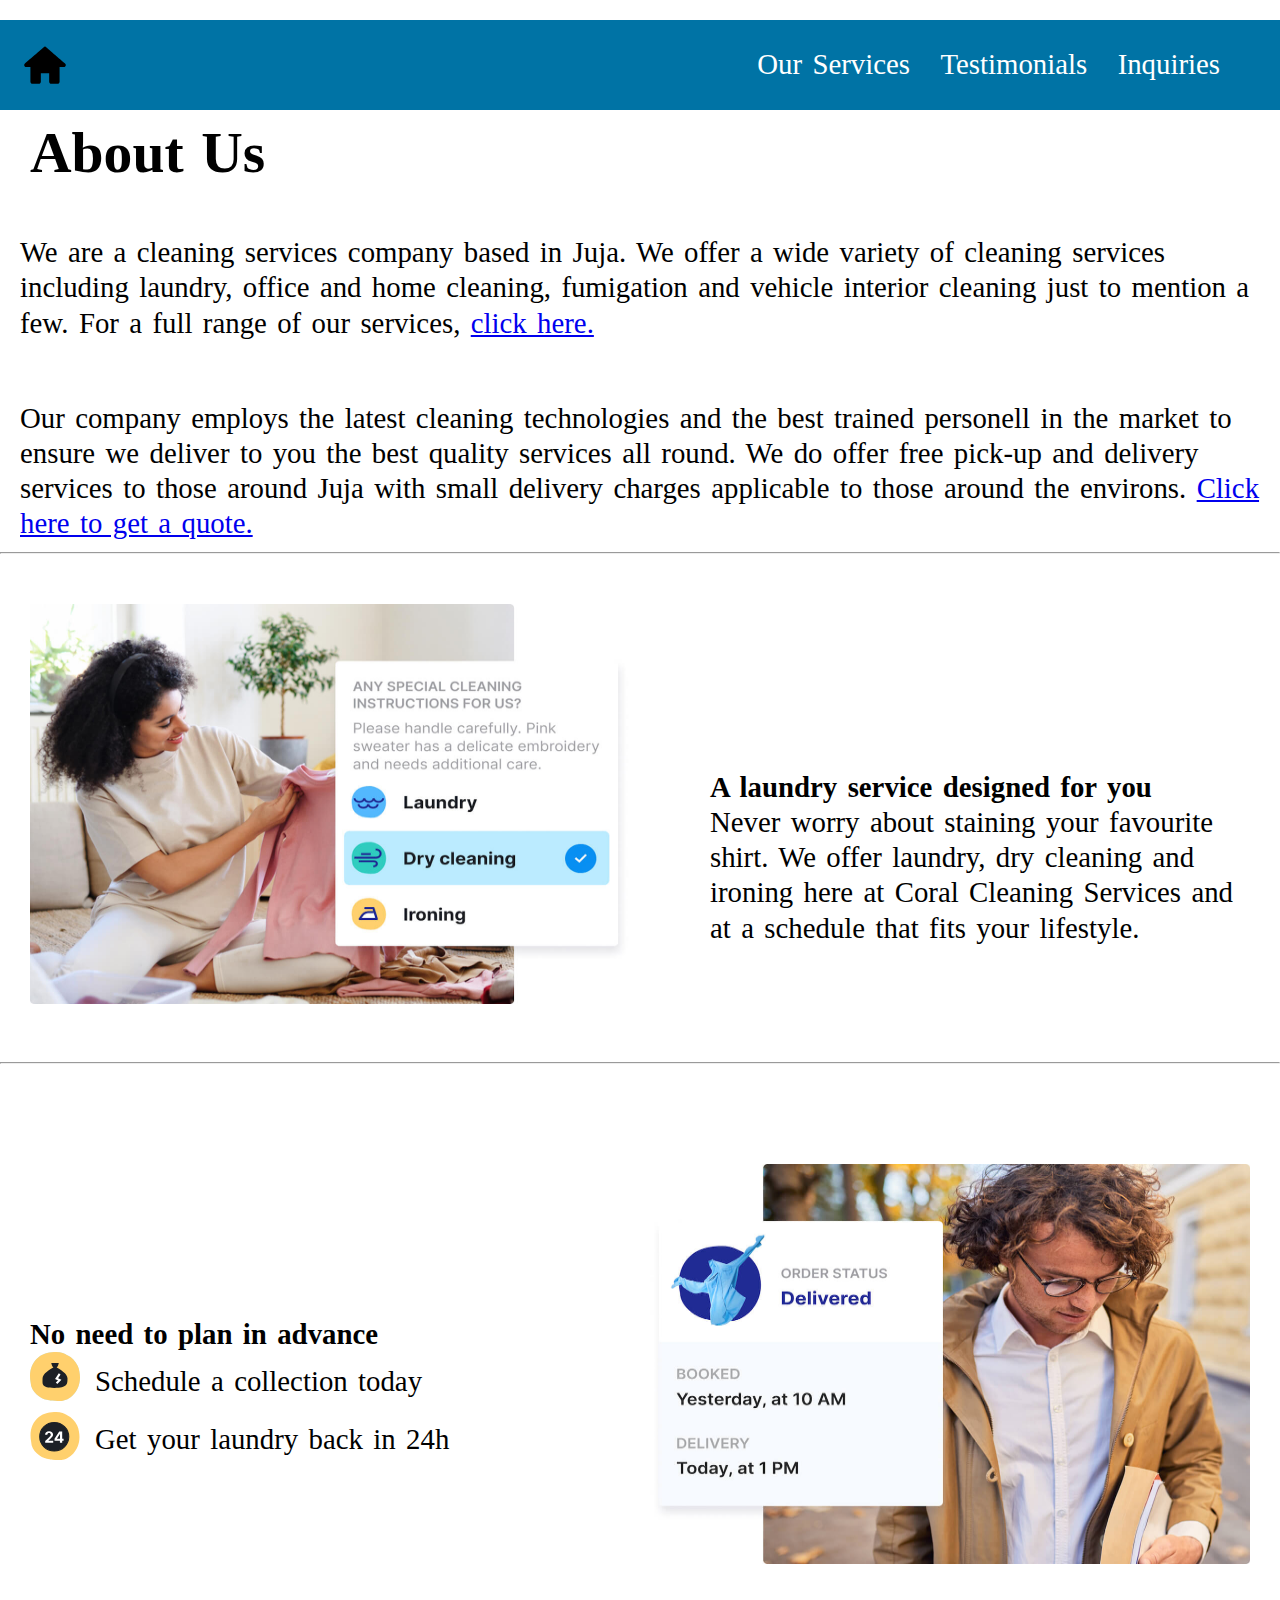
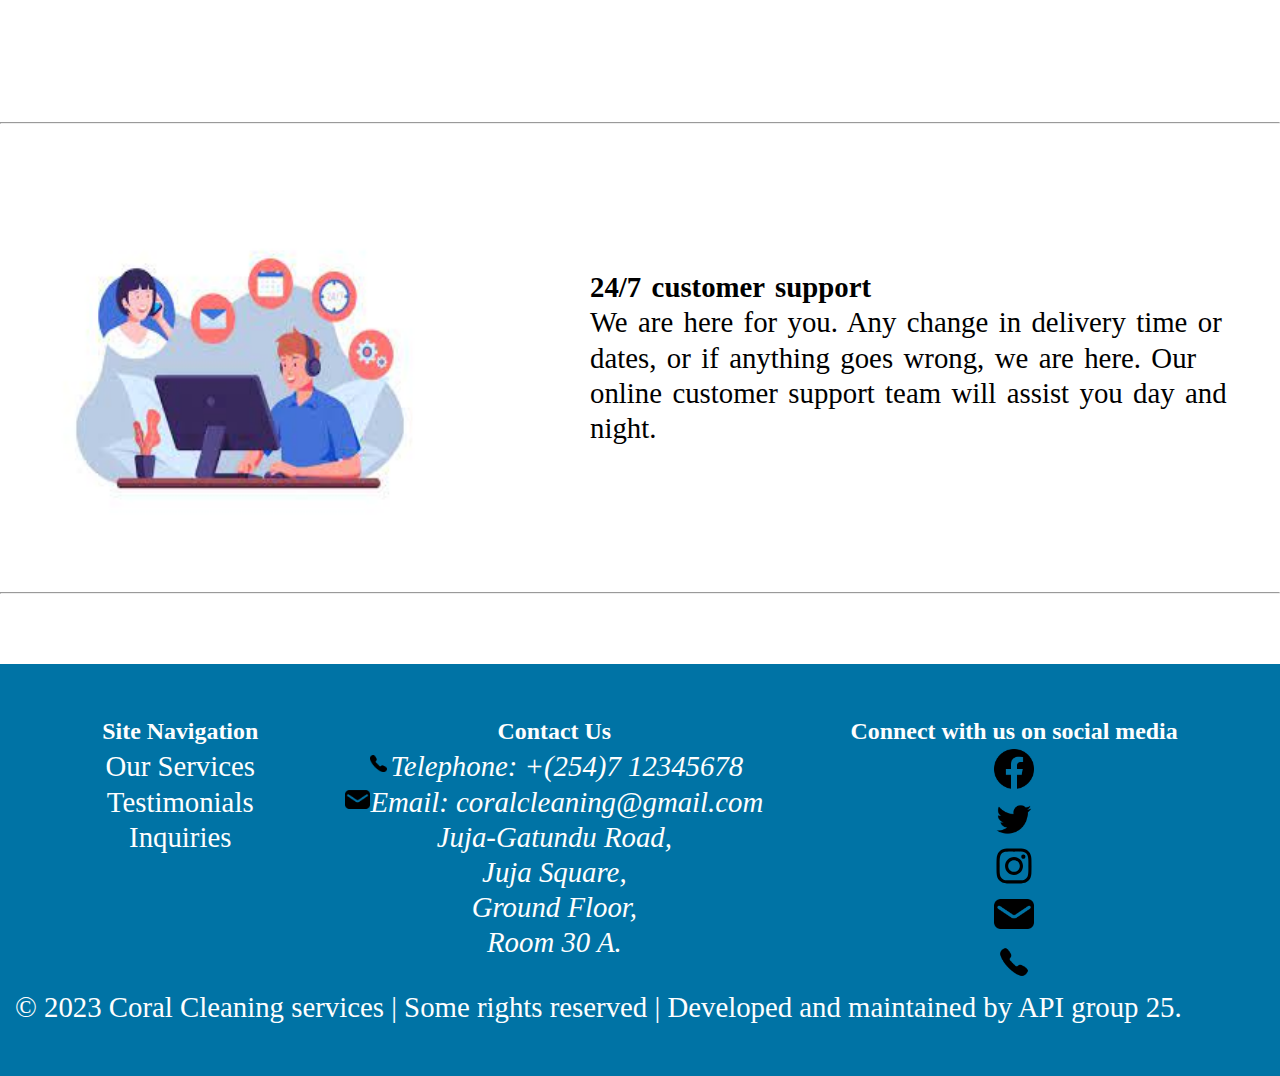
<file: index.html>
<!DOCTYPE html>
<html lang="en">
<head>
    <title>Coral Cleaning Services</title>
    <meta charset="UTF-8">
    <meta http-equiv="X-UA-Compatible" content="IE=edge">
    <meta name="viewport" content="width=device-width, initial-scale=1.0">
    <link rel="icon" href="../Icons and Images/14b2ece868d2494badfe2275836f03c9.png">
    <link rel="stylesheet" href="./Styles/main.css">
    <link rel="stylesheet" href="./Styles/index.css">
</head>
<body>
   <header>
        <nav class="nav-bar">
            <div class="home-icon">
                <img src="./Icons and Images/216242_home_icon.svg" alt=" Home Icon">
            </div>
            <div class="nav-links">
                <ul>
                    <li><a href="./Navigation links/services.html">Our Services</a></li>
                    <li><a href="./Navigation links/testimonials.html">Testimonials</a></li>
                    <li><a href="./Navigation links/inquiries.html">Inquiries</a></li>
                </ul>
            </div>
        </nav>
   </header>
    <main>
        <h1 class="about-coral-cleaning-services">About Us</h1>
        <p class="about-coral-cleaning-services">
            We are a cleaning services company based in Juja. We offer a wide variety of cleaning services including laundry, office and home 
            cleaning, fumigation and vehicle interior cleaning just to mention a few. For a full range of our services, <a href="./Navigation links/services.html">click here.</a> 
        </p>
        <p class="about-coral-cleaning-services">
            Our company employs the latest cleaning technologies and the best trained personell in the market to ensure we deliver to you the best quality services all round.
            We do offer free pick-up and delivery services to those around Juja with small delivery charges applicable to those around the environs. <a href="./Navigation links/inquiries.html">Click here to get a quote.</a>
        </p>
        <hr class="fullwidth">
        <div class="short-about">
            <div class="laundry-freedom">
                <div>
                    <img src="./Icons and Images/1_2x-c4578394b25c49969b482be2aae2925ae0e07f475bbfeb5eac48c581a2f4a21f.jpg" class="floatLeft">
                </div>
                <div class="laundry-freedom-description">
                    <h4>A laundry service designed for you</h4>
                    <p>Never worry about staining your favourite shirt. We offer laundry, dry cleaning and ironing here at Coral Cleaning Services and at a schedule that fits your lifestyle.</p>
                </div>
            </div>
            <hr class="fullwidth">
            <div class="turnaround-time">
                <div class="turnaround-description">
                    <h4>No need to plan in advance</h4>
                    <div class="collection-today">
                        <div>
                            <img src="./Icons and Images/bag-4ce09f20854869392ff759b2698a6890b263730052076f348f7d5b12e357514a.svg" class="floatLeft">
                        </div>
                        <div class="margin-left-15">
                            <p>Schedule a collection today</p>  
                        </div>
                    </div>
                    <div class="laundry-back">
                        <div>
                            <img src="./Icons and Images/24-3435ffaf292eb948ff83ca5e64dabec878e0c27316dec67b632cbf492e34f97e.svg" class="floatLeft">
                        </div>
                        <div class="margin-left-15">
                           <p>Get your laundry back in 24h</p>
                        </div>
                    </div>
                </div>
                <div class="image-turnaround">
                    <img src="./Icons and Images/2_2x-525b9e1898bb7bbbdf329aead2f52721a74611f01cd6181b32365c9f69a12237.jpg" class="floatRight turnaround-img">
                </div>    
            </div>
            <hr class="fullwidth">
            <div class="customer-support">
                <div class="support-img">
                    <img src="./Icons and Images/customer2.jpeg" class="floatLeft support-img">
                </div>
                <div>
                    <h4>24/7 customer support</h4>
                    <p>We are here for you. Any change in delivery time or dates, or if anything goes wrong, we are here. Our online customer support team will assist you day and night.
                    </p>
                </div>
            </div>
            <hr class="fullwidth">
        </div>
    </main>
    <footer class="footer">
        <div class="footer">
            <div class="sitemap">
                <h5>Site Navigation</h5>
                <ul>
                    <li><a href="./Navigation links/services.html">Our Services</a></li>
                    <li><a href="./Navigation links/testimonials.html">Testimonials</a></li>
                    <li><a href="./Navigation links/inquiries.html">Inquiries</a></li>
                </ul> 
            </div>
            <div class="contactUs">
                <h5>Contact Us</h5>
                <address class="footer">
                    <img src="../Icons and Images/211830_telephone_icon.png" class="telephone">Telephone: +(254)7 12345678 <br>
                    <img src="../Icons and Images/1564504_email_letter_mail_message_icon.png" class="email">Email: coralcleaning@gmail.com <br>
                    Juja-Gatundu Road, <br>
                    Juja Square, <br>
                    Ground Floor, <br>
                    Room 30 A.
                </address>
            </div>
            <div class="footer-socials">
                <h5>Connect with us on social media</h5>
                <a href="https://web.facebook.com/coralcleaningservices" target="_blank"><img src="../Icons and Images/5279111_network_fb_social media_facebook_facebook logo_icon.png" title="Connect with us on Facebook" class="social-icon"></a>
                <a href="twiiter.com/coralcleaningservices" target="_blank"><img src="../Icons and Images/104501_twitter_bird_icon.png" title="Connect with us on Twitter" class="social-icon"></a>
                <a href="https://www.instagram.com/coralcleaningservices/" target="_blank"><img src="../Icons and Images/instagram.svg" title="Connect with us on Instagram" class="social-icon"></a>
                <a href="mailto:benjaminokeyobilly@gmail.com" target="_blank"><img src="../Icons and Images/1564504_email_letter_mail_message_icon.png" title="Email us" class="social-icon"></a> 
                <a href="tel:+254712345678"><img src="../Icons and Images/211830_telephone_icon.png" title="Call us" class="social-icon"></a>
            </div>
        </div>
            <p class="footer">
                &copy 2023 Coral Cleaning services | Some rights reserved | Developed and maintained by API group 25. 
            </p>
    </footer>
</body>
</html>
</file>
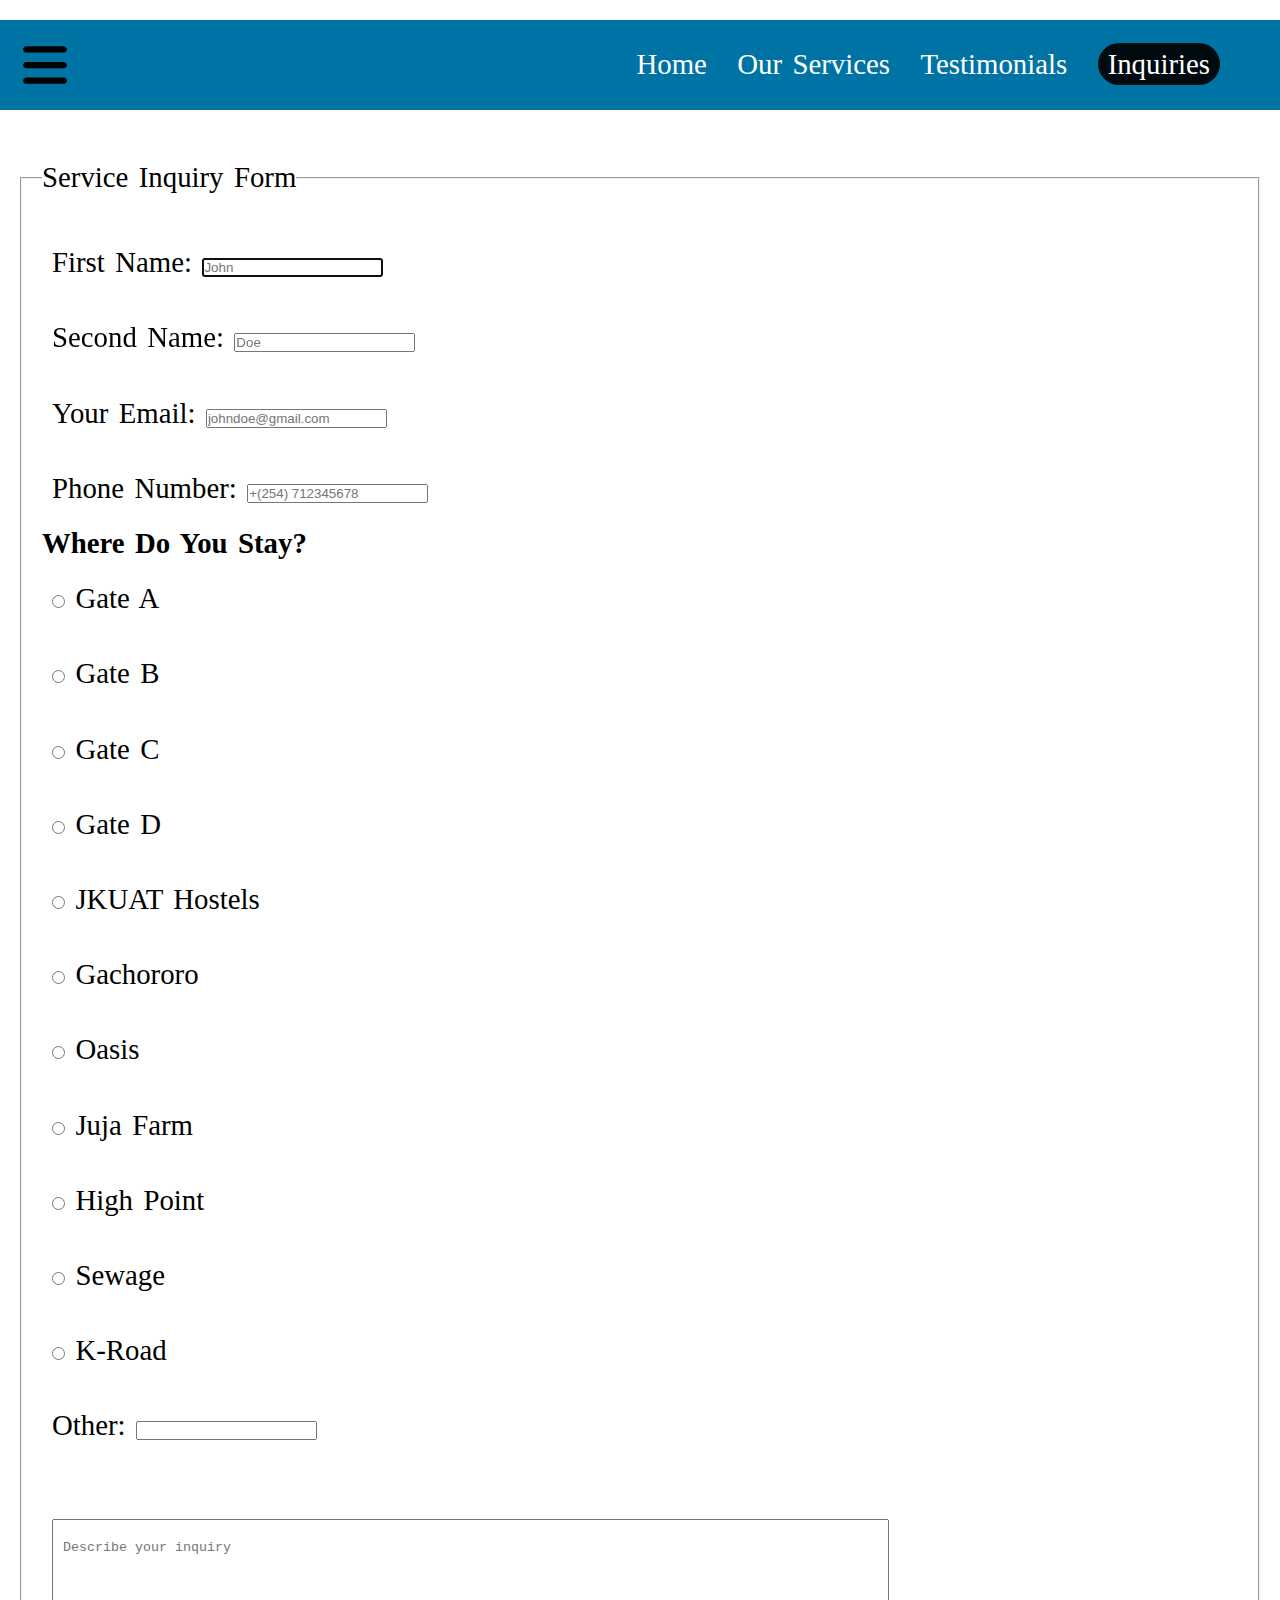
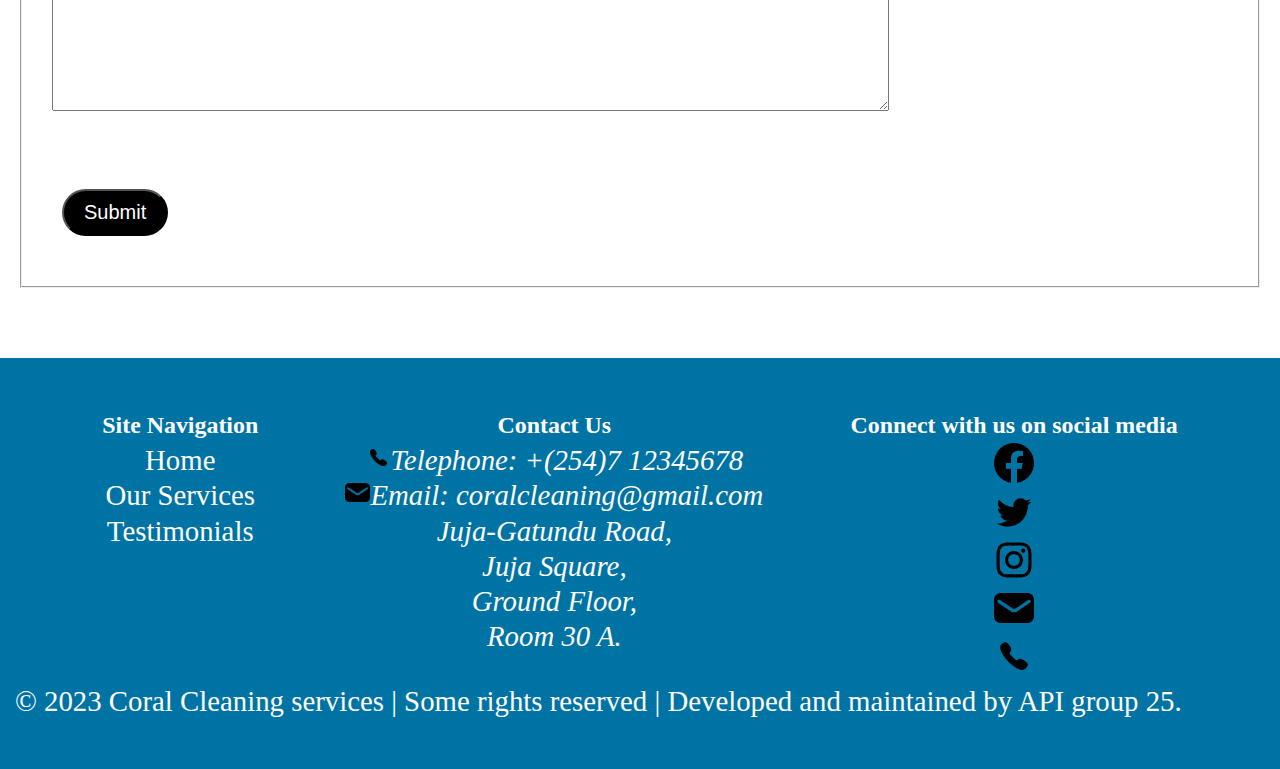
<file: Navigation links/inquiries.html>
<!DOCTYPE html>
<html lang="en">
<head>
    <title>Inquiries</title>
    <meta charset="UTF-8">
    <meta http-equiv="X-UA-Compatible" content="IE=edge">
    <meta name="viewport" content="width=device-width, initial-scale=1.0">
    <link rel="stylesheet" href="../Styles/main.css">
    <link rel="stylesheet" href="../Styles/inquiries.css">
</head>
<body>
    <header>
        <nav class="nav-bar">
            <div class="menu-icon">
                <img src="../Icons and Images/bars-solid.svg" alt="menu-icon">
            </div>
            <div class="nav-links">
                <ul>
                    <li><a href="../index.html">Home</a></li>
                    <li><a href="./services.html">Our Services</a></li>
                    <li><a href="./testimonials.html">Testimonials</a></li>
                    <li><a href="./inquiries.html" class="active">Inquiries</a></li>
                </ul>
            </div>
        </nav>
    </header> 
    <form action="">
        <fieldset class="inquiry">
            <legend class="personal-info">Service Inquiry Form</legend>
            <p>
                <label for="firstName" class="inquiry">First Name:</label>
                <input type="text" id="firstName" placeholder="John" required autofocus>
            </p>
            <p>
                <label for="secondName" class="inquiry">Second Name:</label>
                <input type="text" id="secondName" placeholder="Doe">
            </p>
            <p>
                <label for="email" class="inquiry">Your Email:</label>
                <input type="email" id="email" placeholder="johndoe@gmail.com" required>
            </p>
            <p>
                <label for="phoneNumber" class="inquiry">Phone Number:</label>
                <input type="text" id="phoneNumber" placeholder="+(254) 712345678" required>
            </p>
            <div>
                <h4>Where Do You Stay?</h4>
                <p>
                    <input type="radio" name="location" id="GateA">
                    <label for="GateA">Gate A</label>
                </p>
                <p>
                    <input type="radio" name="location" id="GateB">
                    <label for="GateB">Gate B</label>
                </p>
                <p>
                    <input type="radio" name="location" id="GateC">
                    <label for="GateC">Gate C</label>
                </p>
                <p>
                    <input type="radio" name="location" id="GateD">
                    <label for="GateD">Gate D</label>
                </p>
                <p>
                    <input type="radio" name="location" id="JKUATHOSTELS">
                    <label for="JKUATHOSTELS">JKUAT Hostels</label>
                </p>
                <p>
                    <input type="radio" name="location" id="Gachororo">
                    <label for="Gachororo">Gachororo</label>
                </p>
                <p>
                    <input type="radio" name="location" id="Oasis">
                    <label for="Oasis">Oasis</label>
                </p>
                <p>
                    <input type="radio" name="location" id="JujaFarm">
                    <label for="JujaFarm">Juja Farm</label>
                </p>
                <p>
                    <input type="radio" name="location" id="Highpoint">
                    <label for="Highpoint">High Point</label>
                </p>
                <p>
                    <input type="radio" name="location" id="Sewage">
                    <label for="Sewage">Sewage</label>
                </p>
                <p>
                    <input type="radio" name="location" id="K-road">
                    <label for="K-road">K-Road</label>
                </p>
                <p>
                    <label for="other">Other:</label>
                    <input type="text" name="location" id="other">
                </p>
            </div>
            <br>
            <p>
                <textarea name="" id="" cols="100" rows="10" placeholder="Describe your inquiry" required></textarea>
            </p>
            <button type="submit" class="button" id="submitInquiry" onclick="alert('Thank you for your inquiry, we will get back to you soon!!')">Submit</button>
        </fieldset>
    </form>
    <footer class="footer">
        <div class="footer">
            <div class="sitemap">
                <h5>Site Navigation</h5>
                <ul>
                    <li><a href="../index.html">Home</a></li>
                    <li><a href="./services.html">Our Services</a></li>
                    <li><a href="./testimonials.html">Testimonials</a></li>
                </ul> 
            </div>
            <div class="contactUs">
                <h5>Contact Us</h5>
                <address class="footer">
                    <img src="../Icons and Images/211830_telephone_icon.png" class="telephone">Telephone: +(254)7 12345678 <br>
                    <img src="../Icons and Images/1564504_email_letter_mail_message_icon.png" class="email">Email: coralcleaning@gmail.com <br>
                    Juja-Gatundu Road, <br>
                    Juja Square, <br>
                    Ground Floor, <br>
                    Room 30 A.
                </address>
            </div>
            <div class="footer-socials">
                <h5>Connect with us on social media</h5>
                <a href="https://web.facebook.com/coralcleaningservices" target="_blank"><img src="../Icons and Images/5279111_network_fb_social media_facebook_facebook logo_icon.png" title="Connect with us on Facebook" class="social-icon"></a>
                <a href="twiiter.com/coralcleaningservices" target="_blank"><img src="../Icons and Images/104501_twitter_bird_icon.png" title="Connect with us on Twitter" class="social-icon"></a>
                <a href="https://www.instagram.com/coralcleaningservices/" target="_blank"><img src="../Icons and Images/instagram.svg" title="Connect with us on Instagram" class="social-icon"></a>
                <a href="mailto:benjaminokeyobilly@gmail.com" target="_blank"><img src="../Icons and Images/1564504_email_letter_mail_message_icon.png" title="Email us" class="social-icon"></a> 
                <a href="tel:+254712345678"><img src="../Icons and Images/211830_telephone_icon.png" title="Call us" class="social-icon"></a>
            </div>
        </div>
            <p class="footer">
                &copy 2023 Coral Cleaning services | Some rights reserved | Developed and maintained by API group 25. 
            </p>
    </footer>
</body>
</html>
</file>
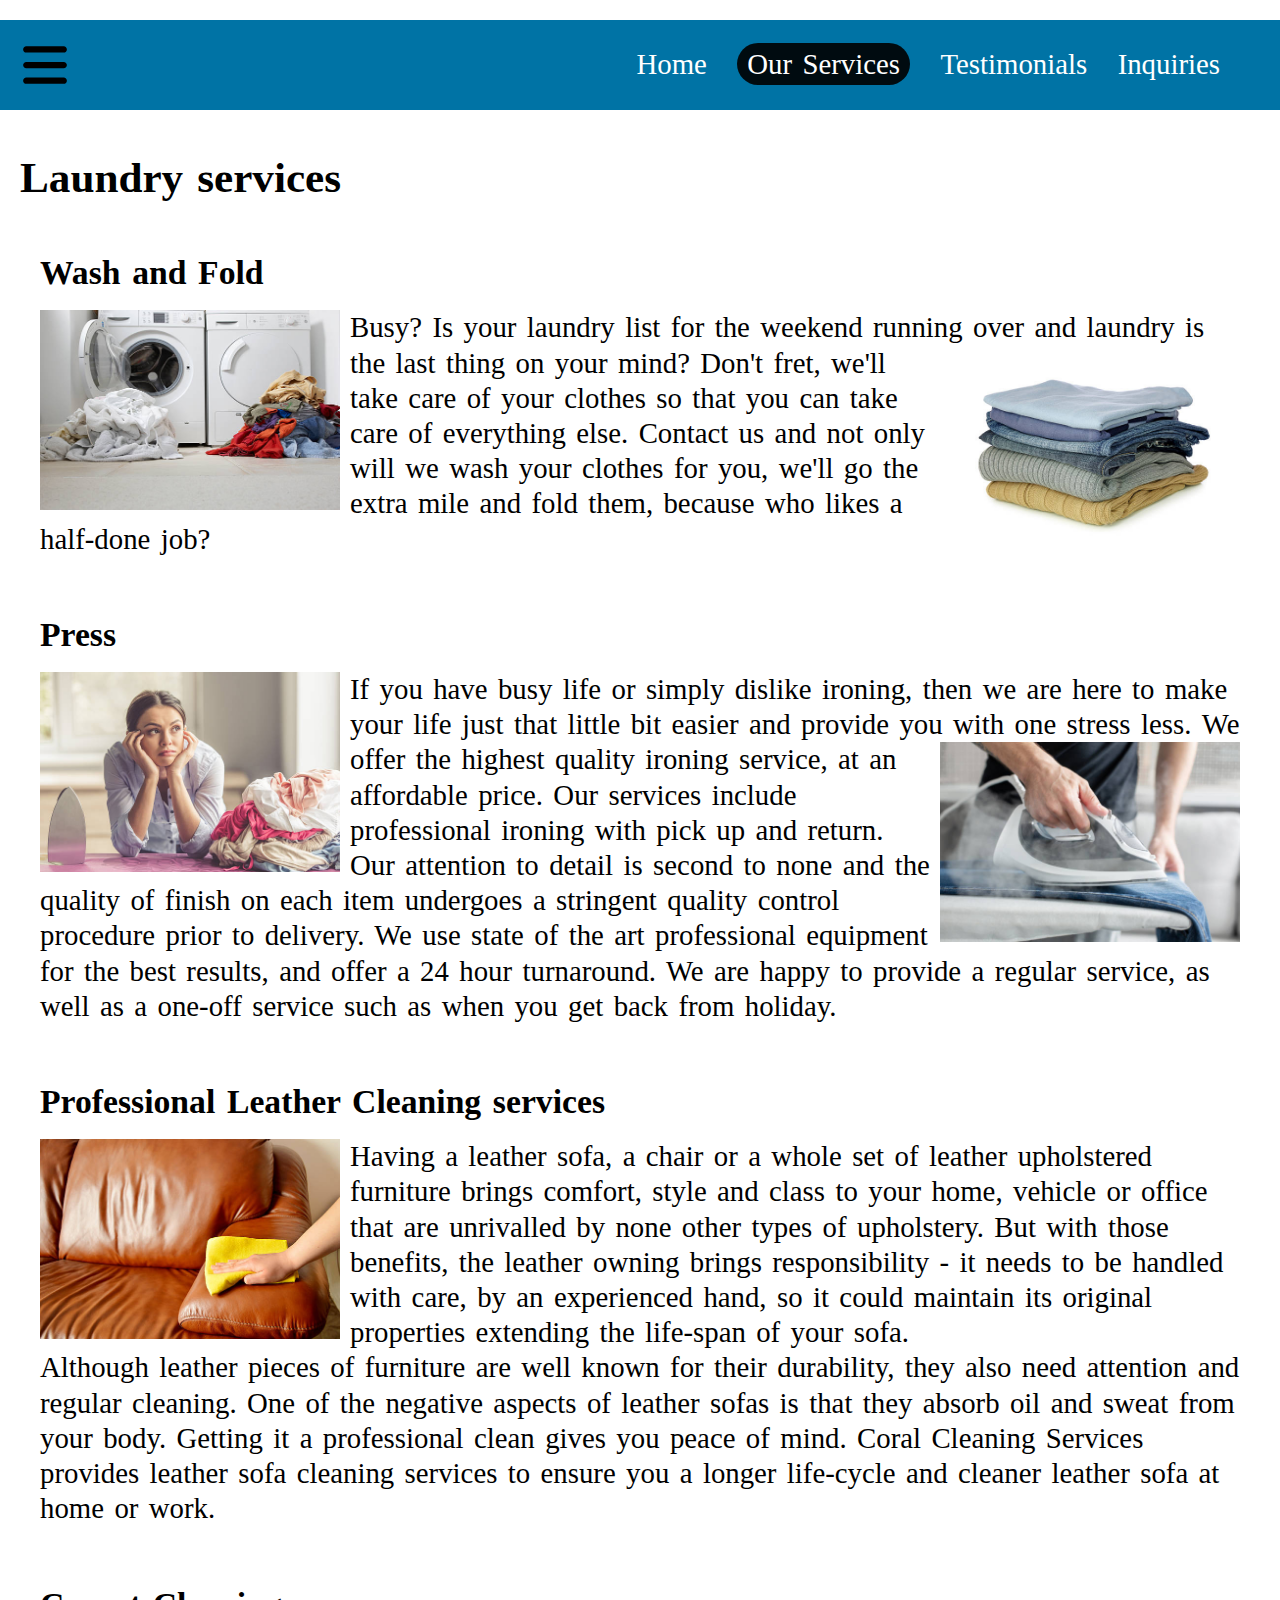
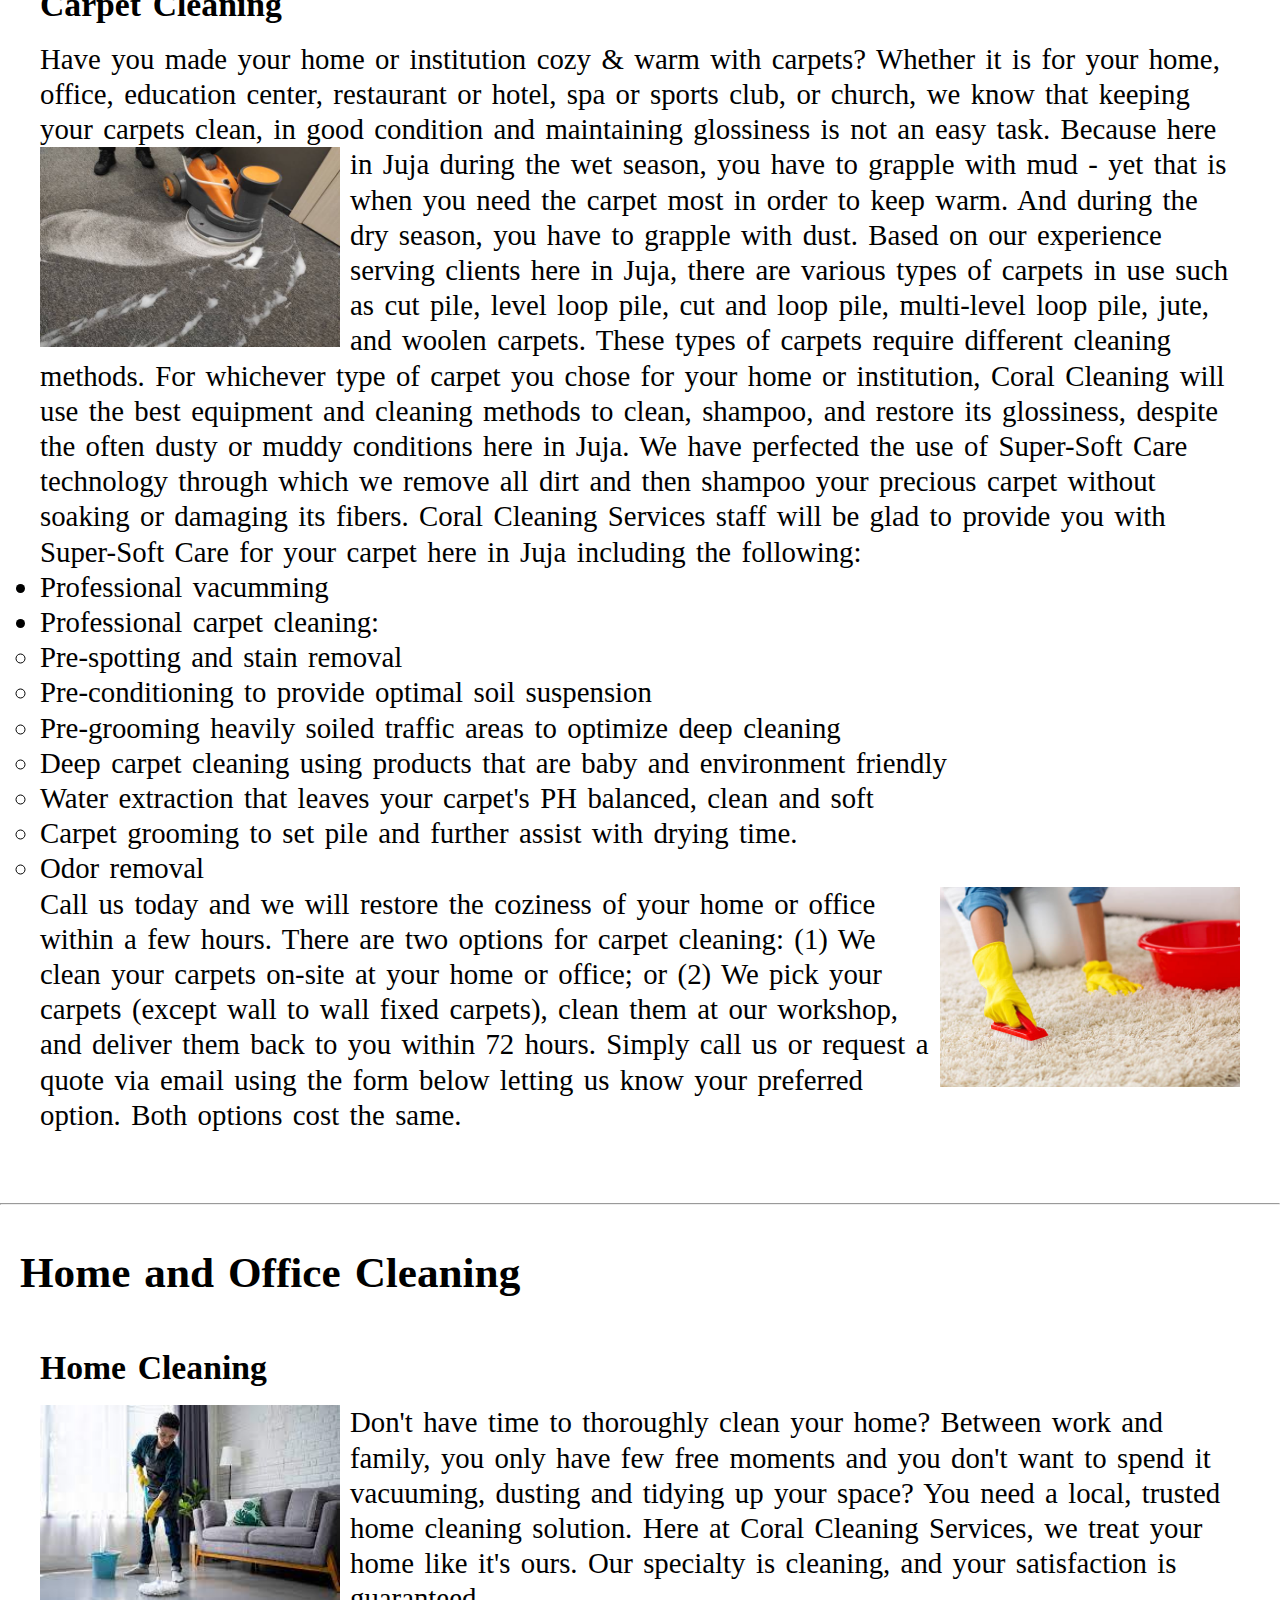
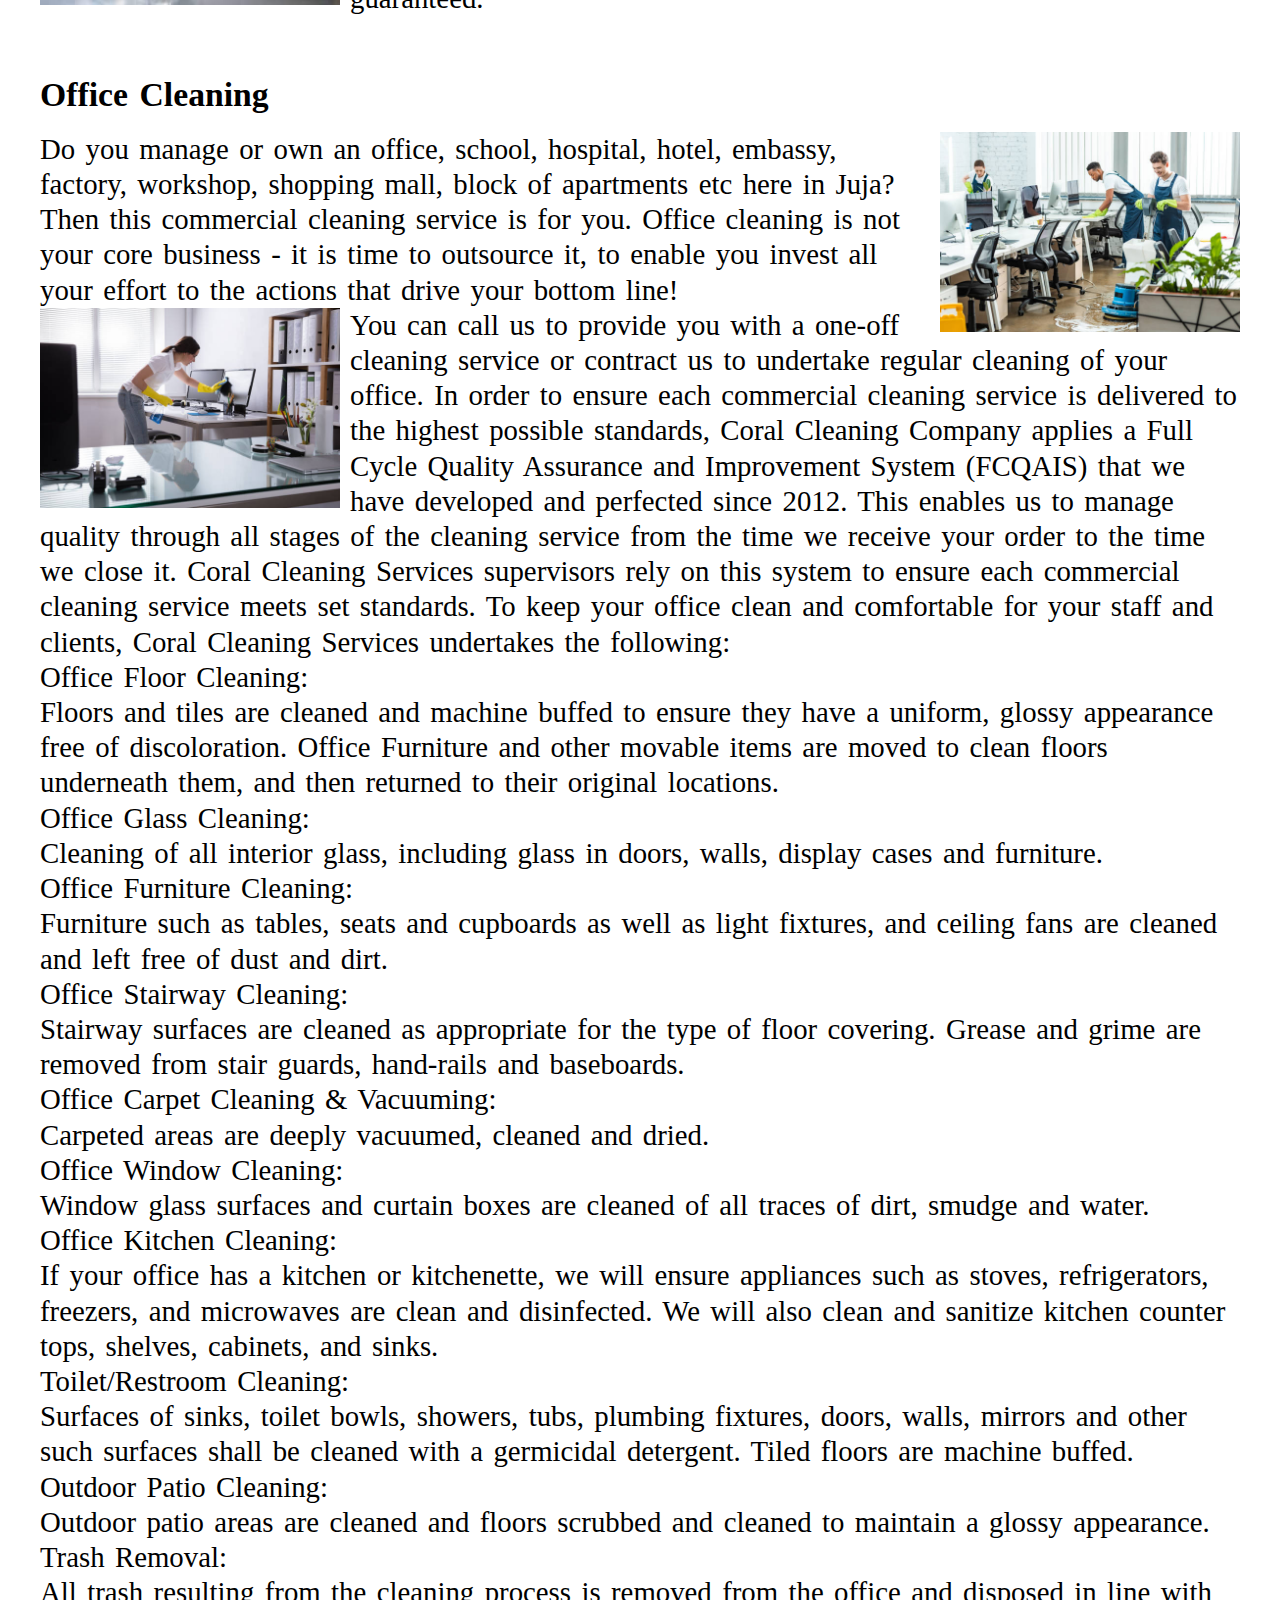
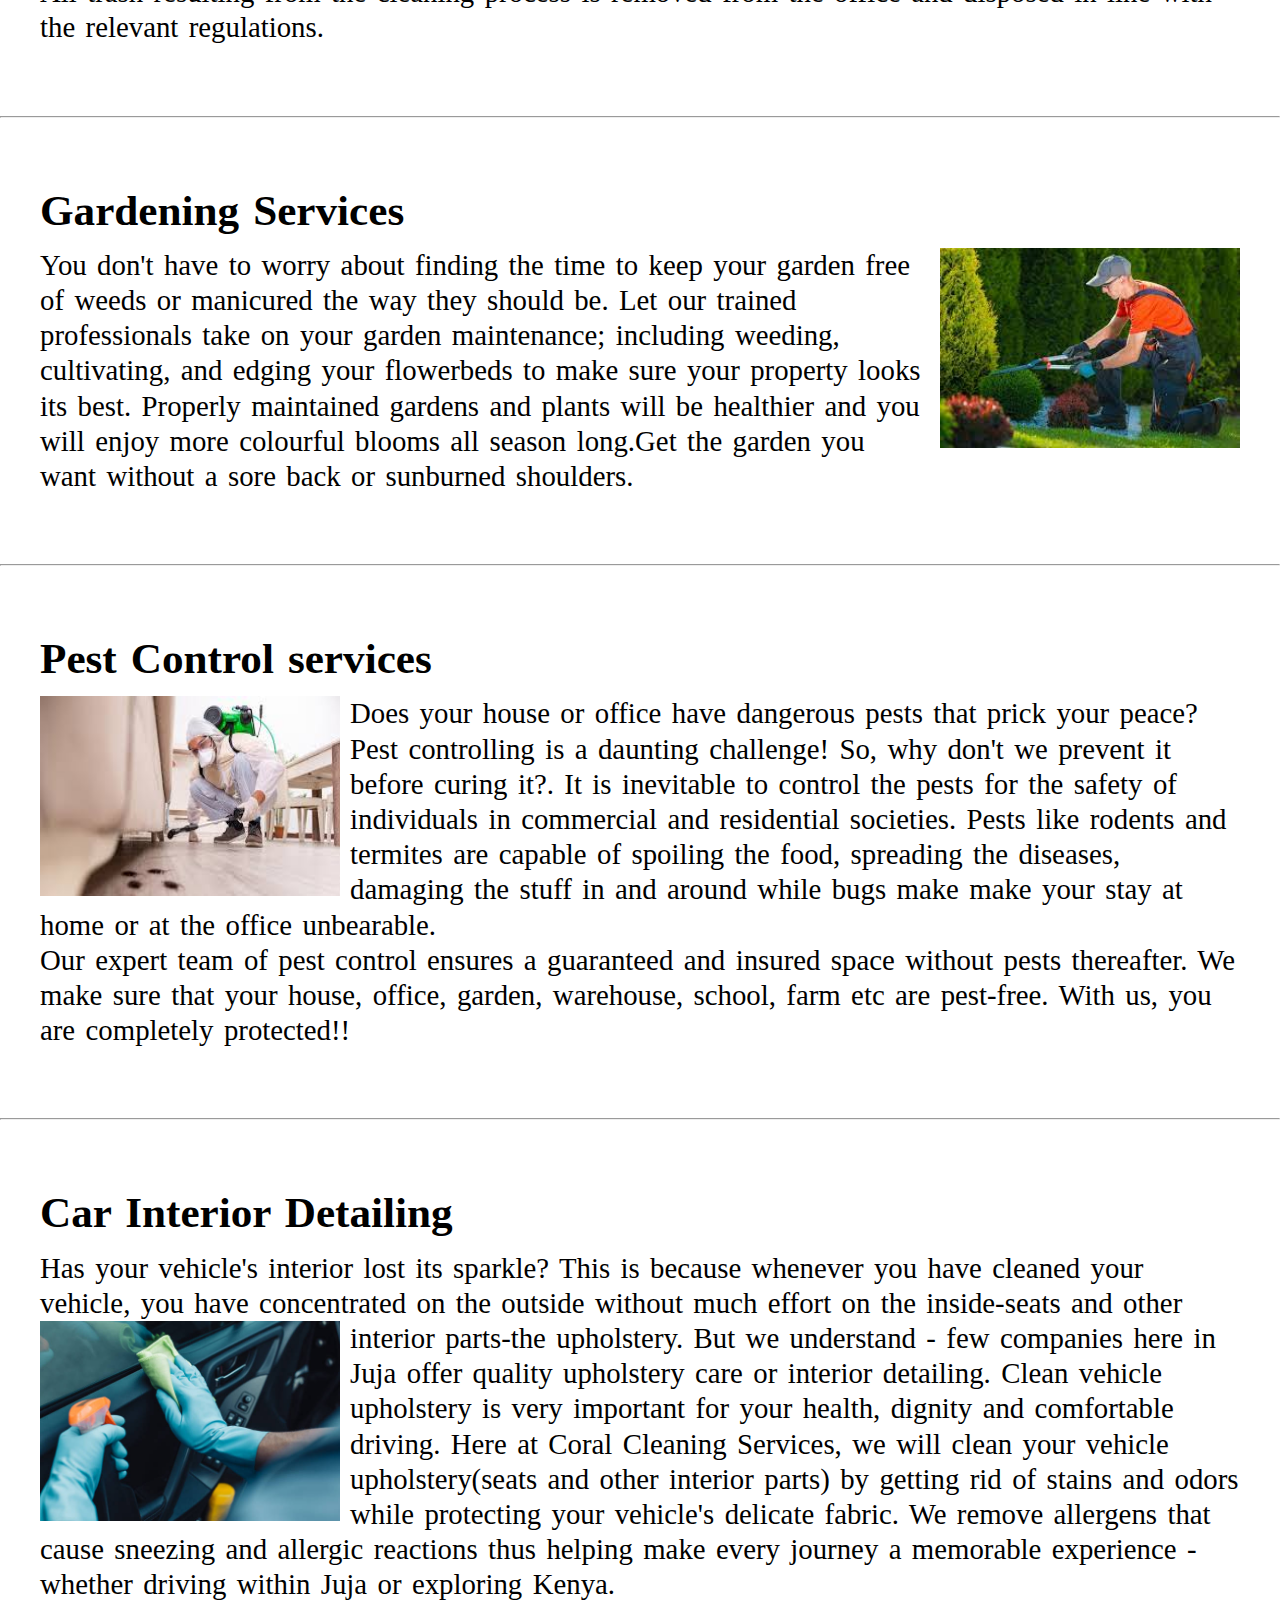
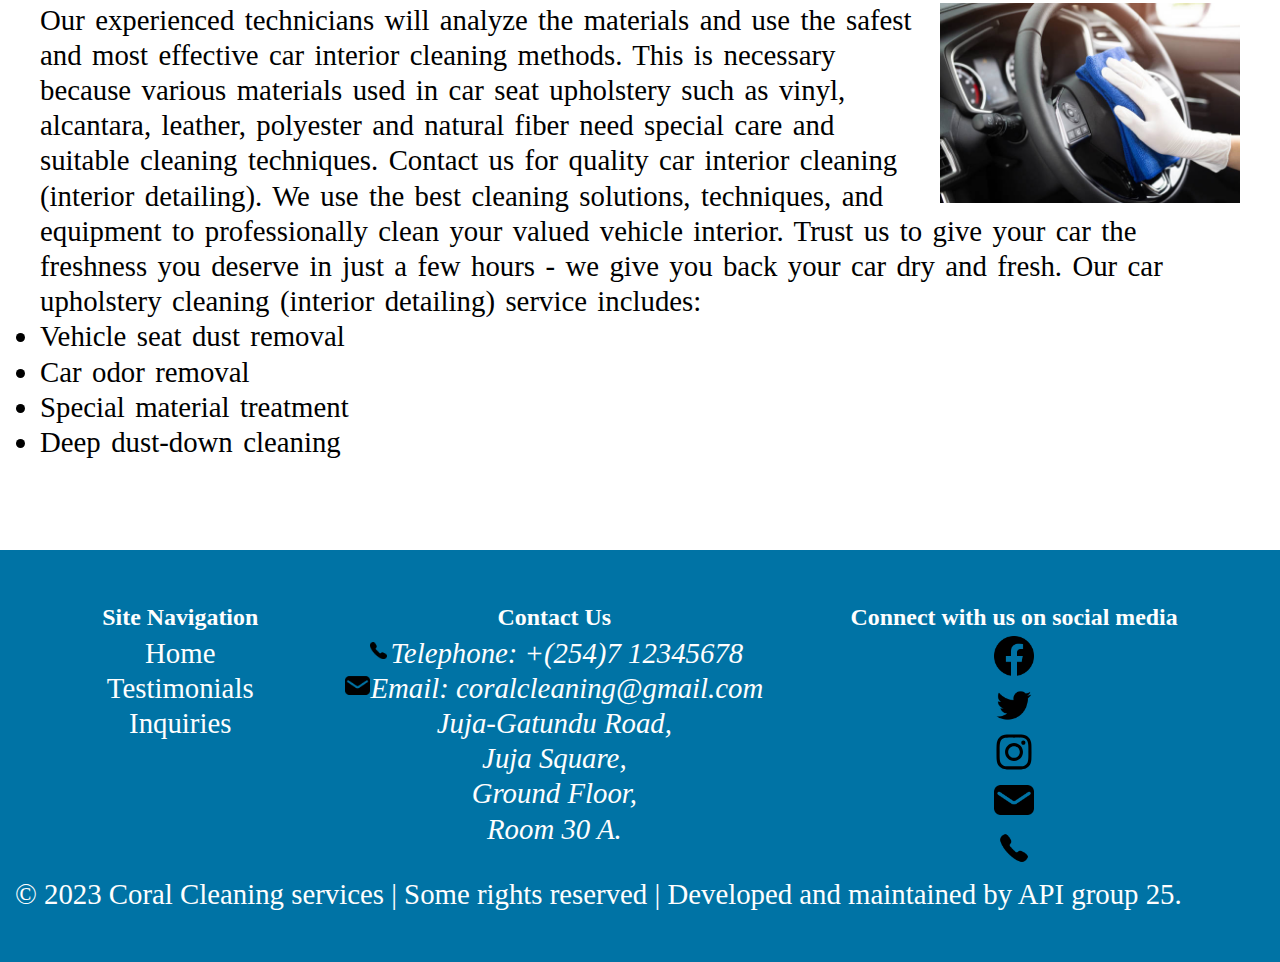
<file: Navigation links/services.html>
<!DOCTYPE html>
<html lang="en">
<head>
    <title>Our services</title>
    <meta charset="UTF-8">
    <meta http-equiv="X-UA-Compatible" content="IE=edge">
    <meta name="viewport" content="width=device-width, initial-scale=1.0">
    <link rel="icon" href="../Icons and Images/14b2ece868d2494badfe2275836f03c9.png">
    <link rel="stylesheet" href="../Styles/main.css">
    <link rel="stylesheet" href="../Styles/services.css">
</head>
<body>
    <header>
        <nav class="nav-bar">
            <div class="menu-icon">
                <img src="../Icons and Images/bars-solid.svg" alt="Menu Icon">
            </div>
            <div class="nav-links">
                <ul>
                    <li><a href="../index.html">Home</a></li>
                    <li><a href="./services.html" class="active">Our Services</a></li>
                    <li><a href="./testimonials.html">Testimonials</a></li>
                    <li><a href="./inquiries.html">Inquiries</a></li>
                </ul>
            </div>
        </nav>
   </header>
  <main>
        <section class="basic-laundry">
            <h2 class="basic-laundry">Laundry services</h2>
            <div class="wash-and-fold">
                <h3 class="wash-and-fold">Wash and Fold</h3>
                <p class="wash-and-fold">
                    <img src="../Icons and Images/istockphoto-82567372-612x612.jpg" class="floatLeft">
                    Busy? Is your laundry list for the weekend running over and laundry is the last thing on your mind?  <img src="../Icons and Images/istockphoto-155310789-612x612.jpg" class="floatRight">
                    Don't fret, we'll take care of your clothes so that you can take care of everything else.
                    Contact us and not only will we wash your clothes for you, we'll go the extra mile and fold them, because who likes a half-done job?
                </p>
            </div>
            <div class="press">
            <h3 class="press">Press</h3>
                <p class="press">
                    <img src="../Icons and Images/istockphoto-625011790-612x612.jpg" alt="" class="floatLeft">
                    If you have busy life or simply dislike ironing, then we are here to make your life just that little bit easier and provide you with one stress less.
                    <img src="../Icons and Images/istockphoto-1202755102-612x612.jpg" alt="" class="floatRight">
                    We offer the highest quality ironing service, 
                    at an affordable price. Our services include professional ironing with pick up and return. Our attention to detail is second to none and the quality of finish on each item undergoes a stringent 
                    quality control procedure prior to delivery. 
                    We use state of the art professional equipment for the best results, and offer a 24 hour turnaround. We are happy to provide a regular service, as well 
                    as a one-off service such as when you get back from holiday.
                </p>
            </div>
            <div class="professional-leather-cleaning">
                <h3 class="professional-leather-cleaning">Professional Leather Cleaning services</h3>
                <p class="professional-leather-cleaning">
                    <img src="../Icons and Images/istockphoto-162134123-612x612.jpg" alt="" class="floatLeft">
                    Having a leather sofa, a chair or a whole set of leather upholstered furniture brings comfort, style and class to your home, vehicle or office that are unrivalled by none other types of upholstery. 
                    But with those benefits, the leather owning brings responsibility - it needs to be handled with care, by an experienced hand, so it could maintain its original properties extending the life-span of your sofa.
                </p>
                <p class="professional-leather-cleaning">
                    Although leather pieces of furniture are well known for their durability, they also need attention and regular cleaning. One of the negative aspects of leather sofas is that they absorb oil and sweat from your body. 
                    Getting it  a professional clean gives you peace of mind. Coral Cleaning Services provides leather sofa cleaning services  to ensure you a longer life-cycle and cleaner leather sofa at home or work.
                </p>
            </div>
            <div class="carpet-cleaning">
                <h3 class="carpet-cleaning">Carpet Cleaning</h3>
                <p class="carpet-cleaning">
                    Have you made your home or institution cozy & warm with carpets? Whether it is for your home, office, education center, restaurant or hotel, spa or sports club, or church, we know that keeping your carpets clean, in 
                    good condition and maintaining glossiness is not an easy task. <img src="../Icons and Images/istockphoto-1314308369-612x612.jpg" alt="" class="floatLeft">
                    Because here in Juja during the wet season, you have to grapple with mud - yet that is when you need the carpet most in order to keep warm. And during the 
                    dry season, you have to grapple with dust. Based on our experience serving clients here in Juja, there are various types of carpets in use such as cut pile, level loop pile, cut and loop pile, multi-level loop pile, 
                    jute, and woolen carpets. These types of carpets require different cleaning methods. For whichever type of carpet you chose for your home or institution,  Coral Cleaning will use the best equipment and cleaning 
                    methods to clean, shampoo, and restore its glossiness, despite the often dusty or muddy conditions here in Juja. We have perfected the use of Super-Soft Care technology through which we remove all dirt and then shampoo 
                    your precious carpet without soaking or damaging its fibers. Coral Cleaning Services staff will be glad to provide you with Super-Soft Care for your carpet here in  Juja including the following:
                    <ul class="carpet-cleaning">
                        <li>Professional vacumming</li>
                        <li>Professional carpet cleaning:
                            <ul>
                                <li>Pre-spotting and stain removal</li>
                                <li>Pre-conditioning to provide optimal soil suspension</li>
                                <li>Pre-grooming heavily soiled traffic areas to optimize deep cleaning</li>
                                <li>Deep carpet cleaning using products that are baby and environment friendly</li>
                                <li>Water extraction that leaves your carpet's PH balanced, clean and soft</li>
                                <li>Carpet grooming to set pile and further assist with drying time.</li>
                                <li>Odor removal</li>
                            </ul>
                        </li>
                    </ul>
                </p>
                <p class="carpet-cleaning">
                    <img src="../Icons and Images/istockphoto-495798962-612x612.jpg" alt="" class="floatRight">
                    Call us today and we will restore the coziness of your home or office within a few hours. There are two options for carpet cleaning: (1) We clean your carpets on-site at your home or office; or (2) We pick your carpets 
                    (except wall to wall fixed carpets), clean them at our workshop, and deliver them back to you within 72 hours. Simply call us or request a quote via email using the form below letting us know your preferred option. Both 
                    options cost the same.
                </p>
            </div>
        </section>
        <hr>
        <section class="home-and-office-cleaning">
            <h2 class="home-and-office-cleaning">Home and Office Cleaning</h2>
            <div class="home-cleaning">
                <h3 class="home-cleaning">Home Cleaning</h3>
                <p class="home-cleaning">
                    <img src="../Icons and Images/download (1).jpeg" alt="" class="floatLeft">
                    Don't have time to thoroughly clean your home? Between work and family, you only have few free moments and you don't want to spend it vacuuming, dusting and tidying up your space? You need a local, trusted home cleaning 
                    solution. Here at Coral Cleaning Services, we treat your home like it's ours. Our specialty is cleaning, and your satisfaction is guaranteed.
                </p>
            </div>
            <div class="office-cleaning">
                <h3 class="office-cleaning">Office Cleaning</h3>
                <p class="office-cleaning">
                    <img src="../Icons and Images/istockphoto-1222545468-612x612.jpg" alt="" class="floatRight">
                    Do you manage or own an office, school, hospital, hotel, embassy, factory, workshop, shopping mall, block of apartments etc here in Juja? Then this commercial cleaning service is for you. Office cleaning  is not your core 
                    business - it is time to outsource it, to enable you invest all your effort to the actions that drive your bottom line! 
                </p>
                <p class="office-cleaning">
                    <img src="../Icons and Images/istockphoto-949220048-612x612.jpg" alt="" class="floatLeft">
                    You can call us to provide you with a one-off cleaning service or contract us to undertake regular cleaning of your office. In order to ensure each commercial cleaning service is delivered to the highest possible standards, 
                    Coral Cleaning Company applies a Full Cycle Quality Assurance and Improvement System (FCQAIS) that we have developed and perfected since 2012. This enables us to manage quality through all stages of the cleaning service from 
                    the time we receive your order to the time we close it. Coral Cleaning Services supervisors rely on this system to ensure each commercial cleaning service meets set standards. To keep your office clean and comfortable for 
                    your staff and clients, Coral Cleaning Services undertakes the following:
                    <dl class="office-cleaning">
                        <dt class="office-cleaning">Office Floor Cleaning:
                            <dd>Floors and tiles are cleaned and machine buffed to ensure they have a uniform, glossy appearance free of discoloration. Office Furniture and other movable items are moved to clean floors underneath them, and then 
                                returned to their original locations.
                            </dd>
                        </dt>
                        <dt class="office-cleaning">Office Glass Cleaning:
                            <dd>
                                Cleaning of all interior glass, including glass in doors, walls, display cases and furniture.
                            </dd>
                        </dt>Office Furniture Cleaning:
                        <dt class="office-cleaning">
                            <dd>
                                Furniture such as tables, seats and cupboards as well as light fixtures, and ceiling fans are cleaned and left free of dust and dirt.
                            </dd>
                        </dt>
                        <dt class="office-cleaning">Office Stairway Cleaning:
                            <dd>
                                Stairway surfaces are cleaned as appropriate for the type of floor covering. Grease and grime are removed from stair guards, hand-rails and baseboards.
                            </dd>
                        </dt>
                        <dt class="office-cleaning">Office Carpet Cleaning & Vacuuming:
                            <dd>
                                Carpeted areas are deeply vacuumed, cleaned and dried.
                            </dd>
                        </dt>
                        <dt class="office-cleaning">Office Window Cleaning:
                            <dd>
                                Window glass surfaces and curtain boxes are cleaned of all traces of dirt, smudge and water.
                            </dd>
                        </dt>
                        <dt class="office-cleaning">Office Kitchen Cleaning:
                            <dd>
                                If your office has a kitchen or kitchenette, we will ensure appliances such as stoves, refrigerators, freezers, and microwaves are clean and disinfected. We will also clean and sanitize kitchen 
                                counter tops, shelves, cabinets, and sinks.
                            </dd>
                        </dt>
                        <dt class="office-cleaning">Toilet/Restroom Cleaning:
                            <dd>
                                Surfaces of sinks, toilet bowls, showers, tubs, plumbing fixtures, doors, walls, mirrors and other such surfaces shall be cleaned with a germicidal detergent. Tiled floors are machine buffed.
                            </dd>
                        </dt>
                        <dt class="office-cleaning">Outdoor Patio Cleaning:
                            <dd>
                                Outdoor patio areas are cleaned and floors scrubbed and cleaned to maintain a glossy appearance.
                            </dd>
                        </dt>Trash Removal:
                        <dt class="office-cleaning">
                            <dd>
                                All trash resulting from the cleaning process is removed from the office and disposed in line with the relevant regulations.
                            </dd>
                        </dt>
                    </dl>
                </p>
            </div>
        </section>
        <hr>
        <section class="gardening-services">
            <div class="gardening-services">
                <h2 class="gardening-services">Gardening Services</h2>
                <p class="gardening-services">
                    <img src="../Icons and Images/index.jpeg" alt="" class="floatRight">
                    You don't have to worry about finding the time to keep your garden free of weeds or manicured the way they should be. Let our trained professionals take on your garden maintenance; including weeding, cultivating, and edging
                    your flowerbeds to make sure your property looks its best. Properly maintained gardens and plants will be healthier and you will enjoy more colourful blooms all season long.Get the garden you want without a sore back or 
                    sunburned shoulders.
                </p>
            </div>
        </section>
        <hr>
        <section class="pest-control-services">
            <div class="pest-control-services">
                <h2 class="pest-control-services">Pest Control services</h2>
                <p class="pest-control-services">
                    <img src="../Icons and Images/images9.jpeg" alt="" class="floatLeft">
                    Does your house or office have dangerous pests that prick your peace? Pest controlling is a daunting challenge! So, why don't we prevent it before curing it?. It is inevitable to control the pests for the safety of individuals 
                    in commercial and residential societies. Pests like rodents and termites are capable of spoiling the food, spreading the diseases, damaging the stuff in and around while bugs make make your stay at home or at the office unbearable.
                </p>
                <p class="pest-control-services">
                    Our expert team of pest control ensures a guaranteed and insured space without pests thereafter. We make sure that your house, office, garden, warehouse, school, farm etc are pest-free. With us, you are completely protected!!
                </p>
            </div>
        </section>
        <hr>
        <section class="car-interior-detailing">
            <div class="car-interior-detailing">
                <h2 class="car-interior-detailing">Car Interior Detailing</h2>
                <p class="car-interior-detailing">
                    Has your vehicle's interior lost its sparkle? This is because whenever you have cleaned your vehicle, you have concentrated on the outside without much effort on the inside-seats and other interior parts-the upholstery. But we 
                    <img src="../Icons and Images/istockphoto-1181581395-612x612.jpg" alt="" class="floatLeft">
                    understand - few companies here in Juja offer quality upholstery care or interior detailing. Clean vehicle upholstery is very important for your health, dignity and comfortable driving. Here at Coral Cleaning Services, we will 
                    clean your vehicle upholstery(seats and other interior parts) by getting rid of stains and odors while protecting your vehicle's delicate fabric. We remove allergens that cause sneezing and allergic reactions thus helping make 
                    every journey a memorable experience - whether driving within Juja or exploring Kenya. 
                </p>
                <p class="car-interior-detailing">
                    <img src="../Icons and Images/istockphoto-1159012266-612x612.jpg" alt="" class="floatRight">
                    Our experienced technicians will analyze the materials and use the safest and most effective car interior cleaning methods. This is necessary because various materials used in car seat upholstery such as vinyl, alcantara, leather, 
                    polyester and natural fiber need special care and suitable cleaning techniques. Contact us for quality car interior cleaning (interior detailing). We use the best cleaning solutions, techniques, and equipment to professionally clean 
                    your valued vehicle interior. Trust us to give your car the freshness you deserve in just a few hours - we give you back your car dry and fresh. Our car upholstery cleaning (interior detailing) service includes:
                    <ul>
                        <li>Vehicle seat dust removal</li>
                        <li>Car odor removal</li>
                        <li>Special material treatment</li>
                        <li>Deep dust-down cleaning</li>
                    </ul>
                </p>
            </div>
        </section>
    </main>  
    <footer class="footer">
        <div class="footer">
            <div class="sitemap">
                <h5>Site Navigation</h5>
                <ul>
                    <li><a href="../index.html">Home</a></li>
                    <li><a href="./testimonials.html">Testimonials</a></li>
                    <li><a href="./inquiries.html">Inquiries</a></li>
                </ul> 
            </div>
            <div class="contactUs">
                <h5>Contact Us</h5>
                <address class="footer">
                    <img src="../Icons and Images/211830_telephone_icon.png" class="telephone">Telephone: +(254)7 12345678 <br>
                    <img src="../Icons and Images/1564504_email_letter_mail_message_icon.png" class="email">Email: coralcleaning@gmail.com <br>
                    Juja-Gatundu Road, <br>
                    Juja Square, <br>
                    Ground Floor, <br>
                    Room 30 A.
                </address>
            </div>
            <div class="footer-socials">
                <h5>Connect with us on social media</h5>
                <a href="https://web.facebook.com/coralcleaningservices" target="_blank"><img src="../Icons and Images/5279111_network_fb_social media_facebook_facebook logo_icon.png" title="Connect with us on Facebook" class="social-icon"></a>
                <a href="twiiter.com/coralcleaningservices" target="_blank"><img src="../Icons and Images/104501_twitter_bird_icon.png" title="Connect with us on Twitter" class="social-icon"></a>
                <a href="https://www.instagram.com/coralcleaningservices/" target="_blank"><img src="../Icons and Images/instagram.svg" title="Connect with us on Instagram" class="social-icon"></a>
                <a href="mailto:benjaminokeyobilly@gmail.com" target="_blank"><img src="../Icons and Images/1564504_email_letter_mail_message_icon.png" title="Email us" class="social-icon"></a> 
                <a href="tel:+254712345678"><img src="../Icons and Images/211830_telephone_icon.png" title="Call us" class="social-icon"></a>
            </div>
        </div>
        <p class="footer">
            &copy 2023 Coral Cleaning services | Some rights reserved | Developed and maintained by API group 25. 
        </p>
    </footer>
</body>
</html>
</file>
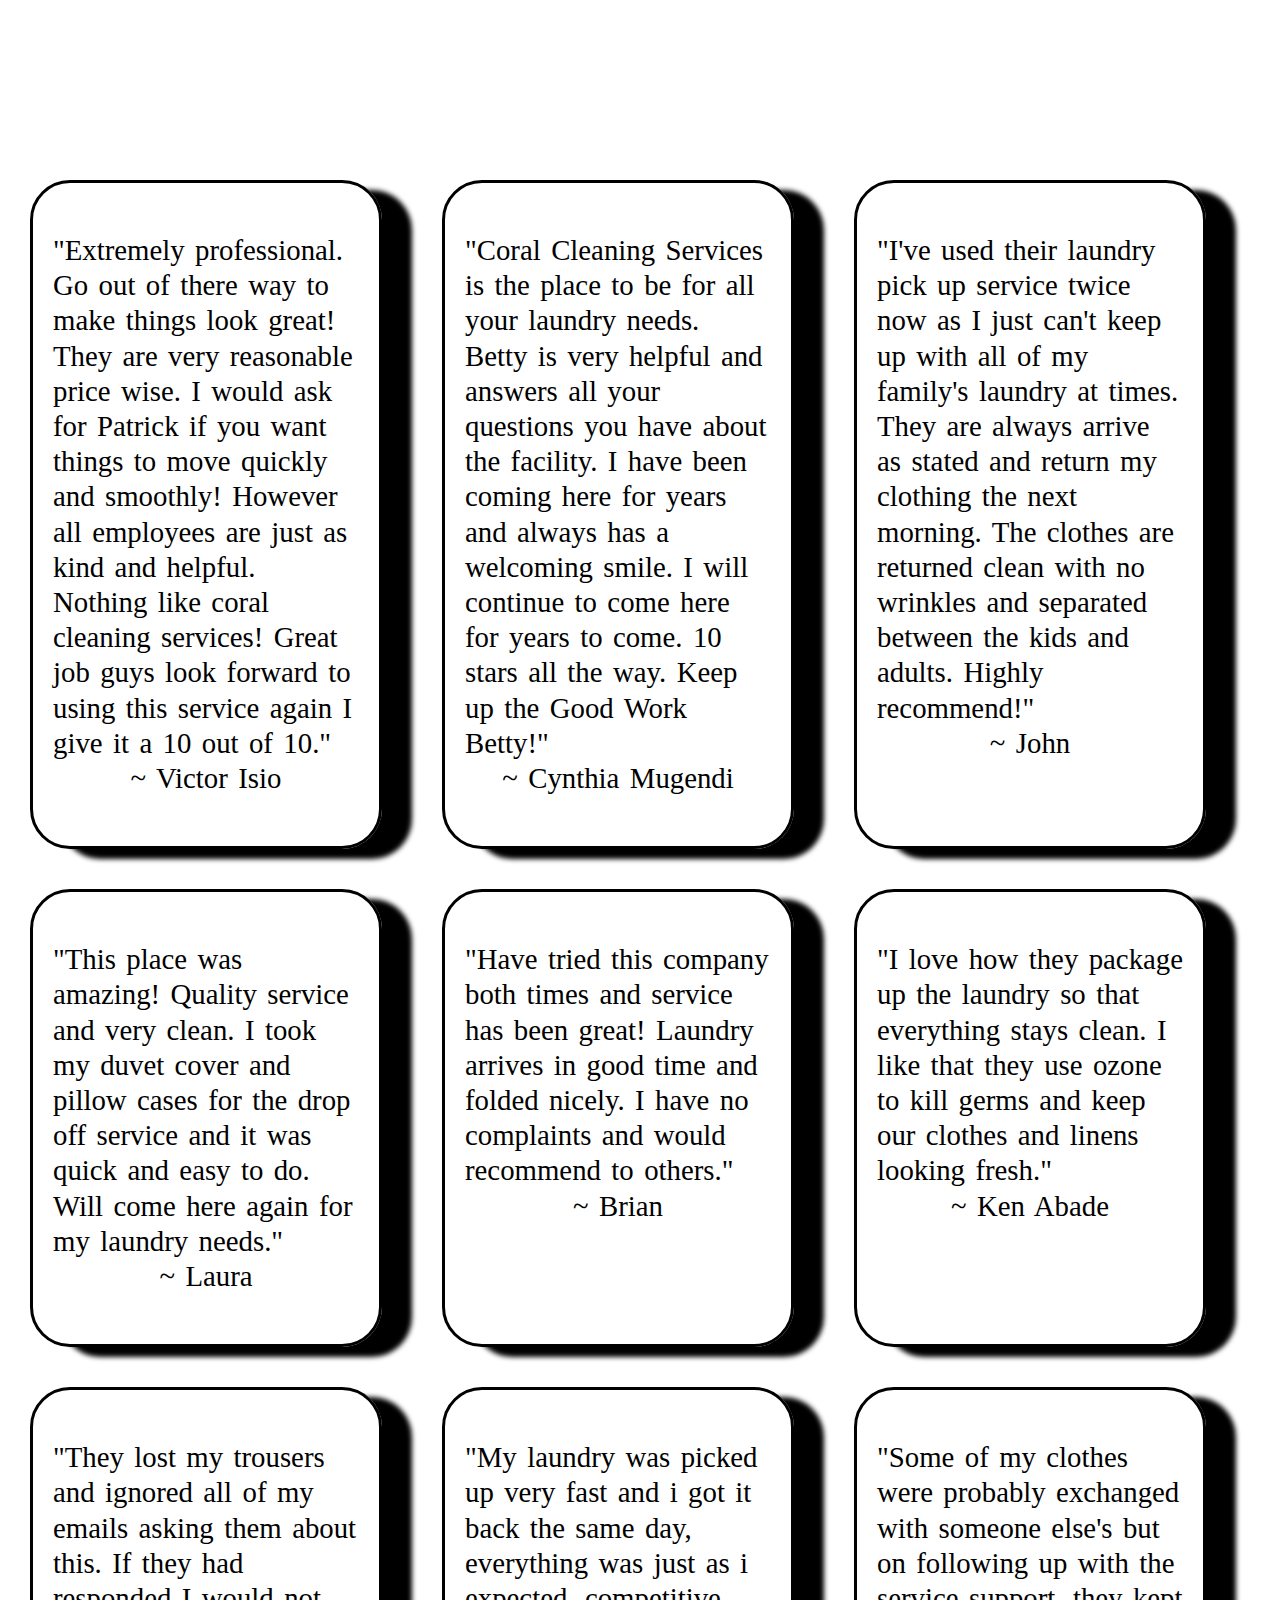
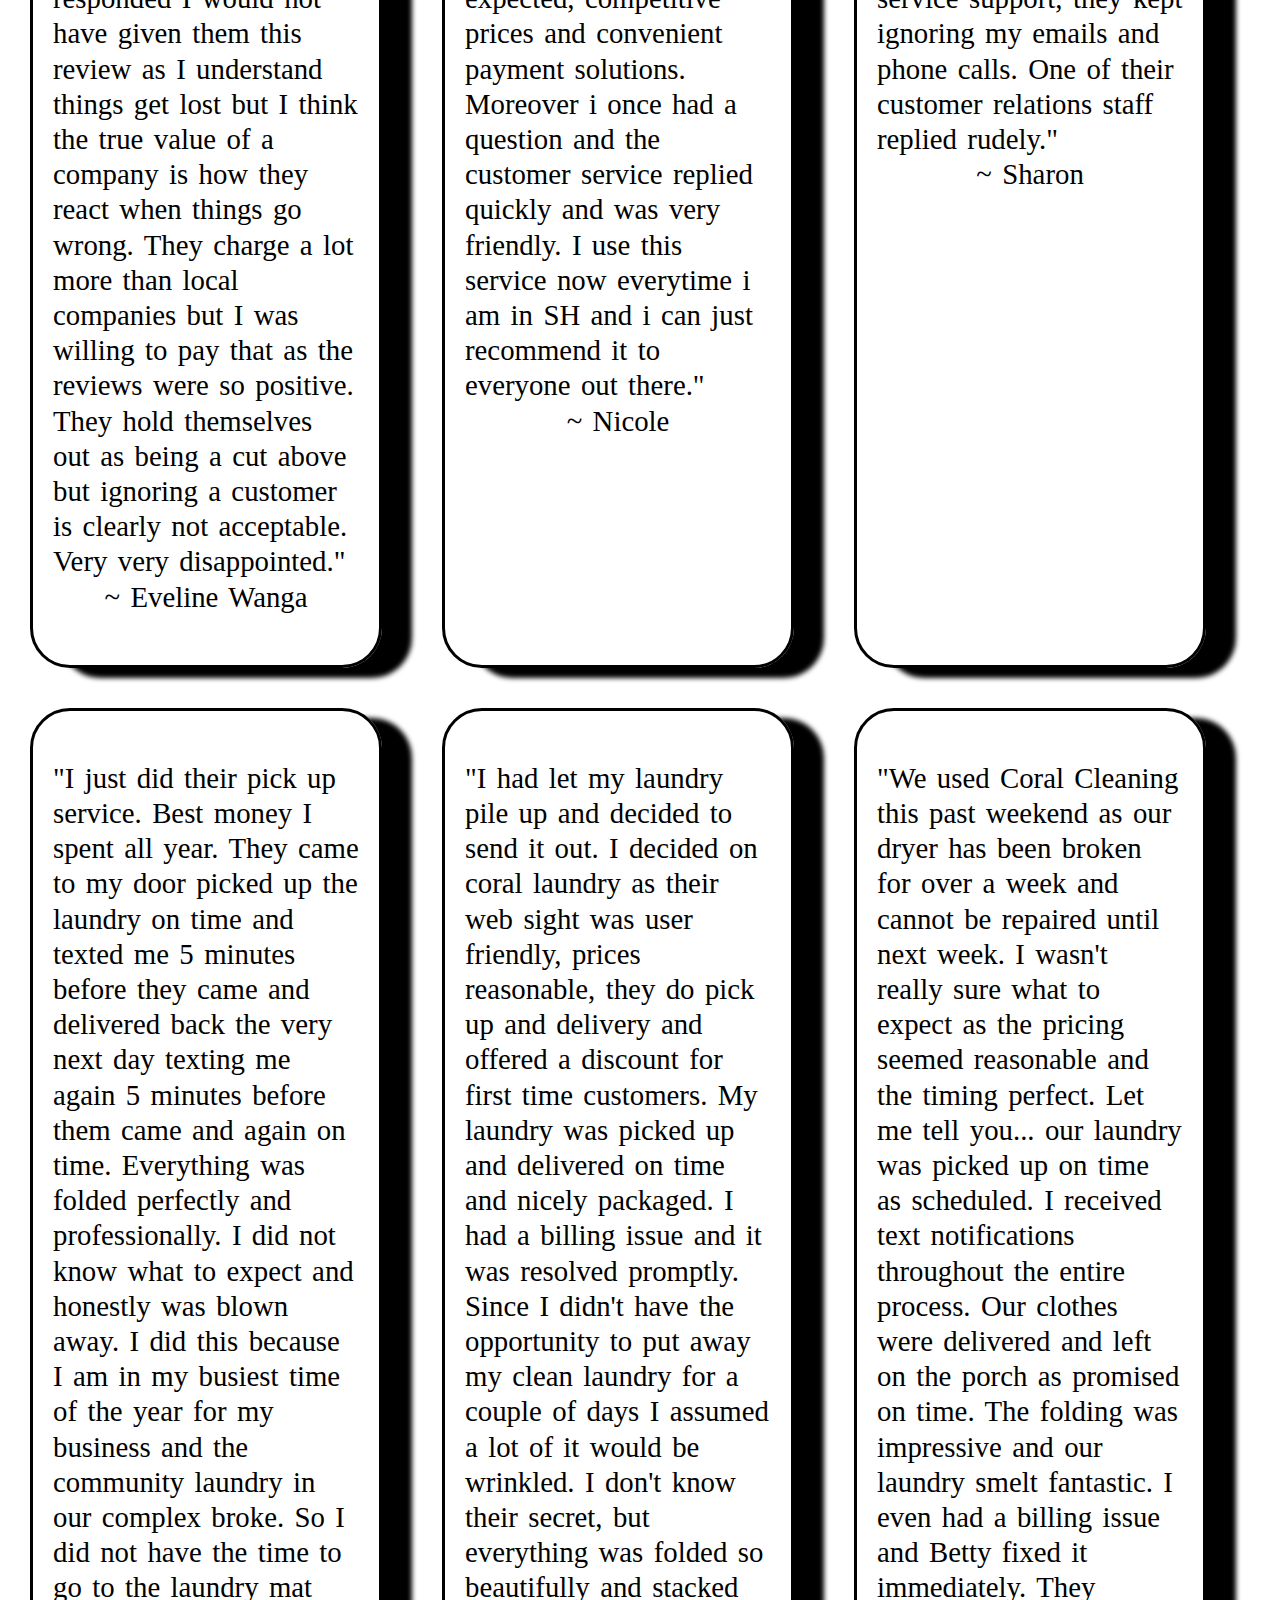
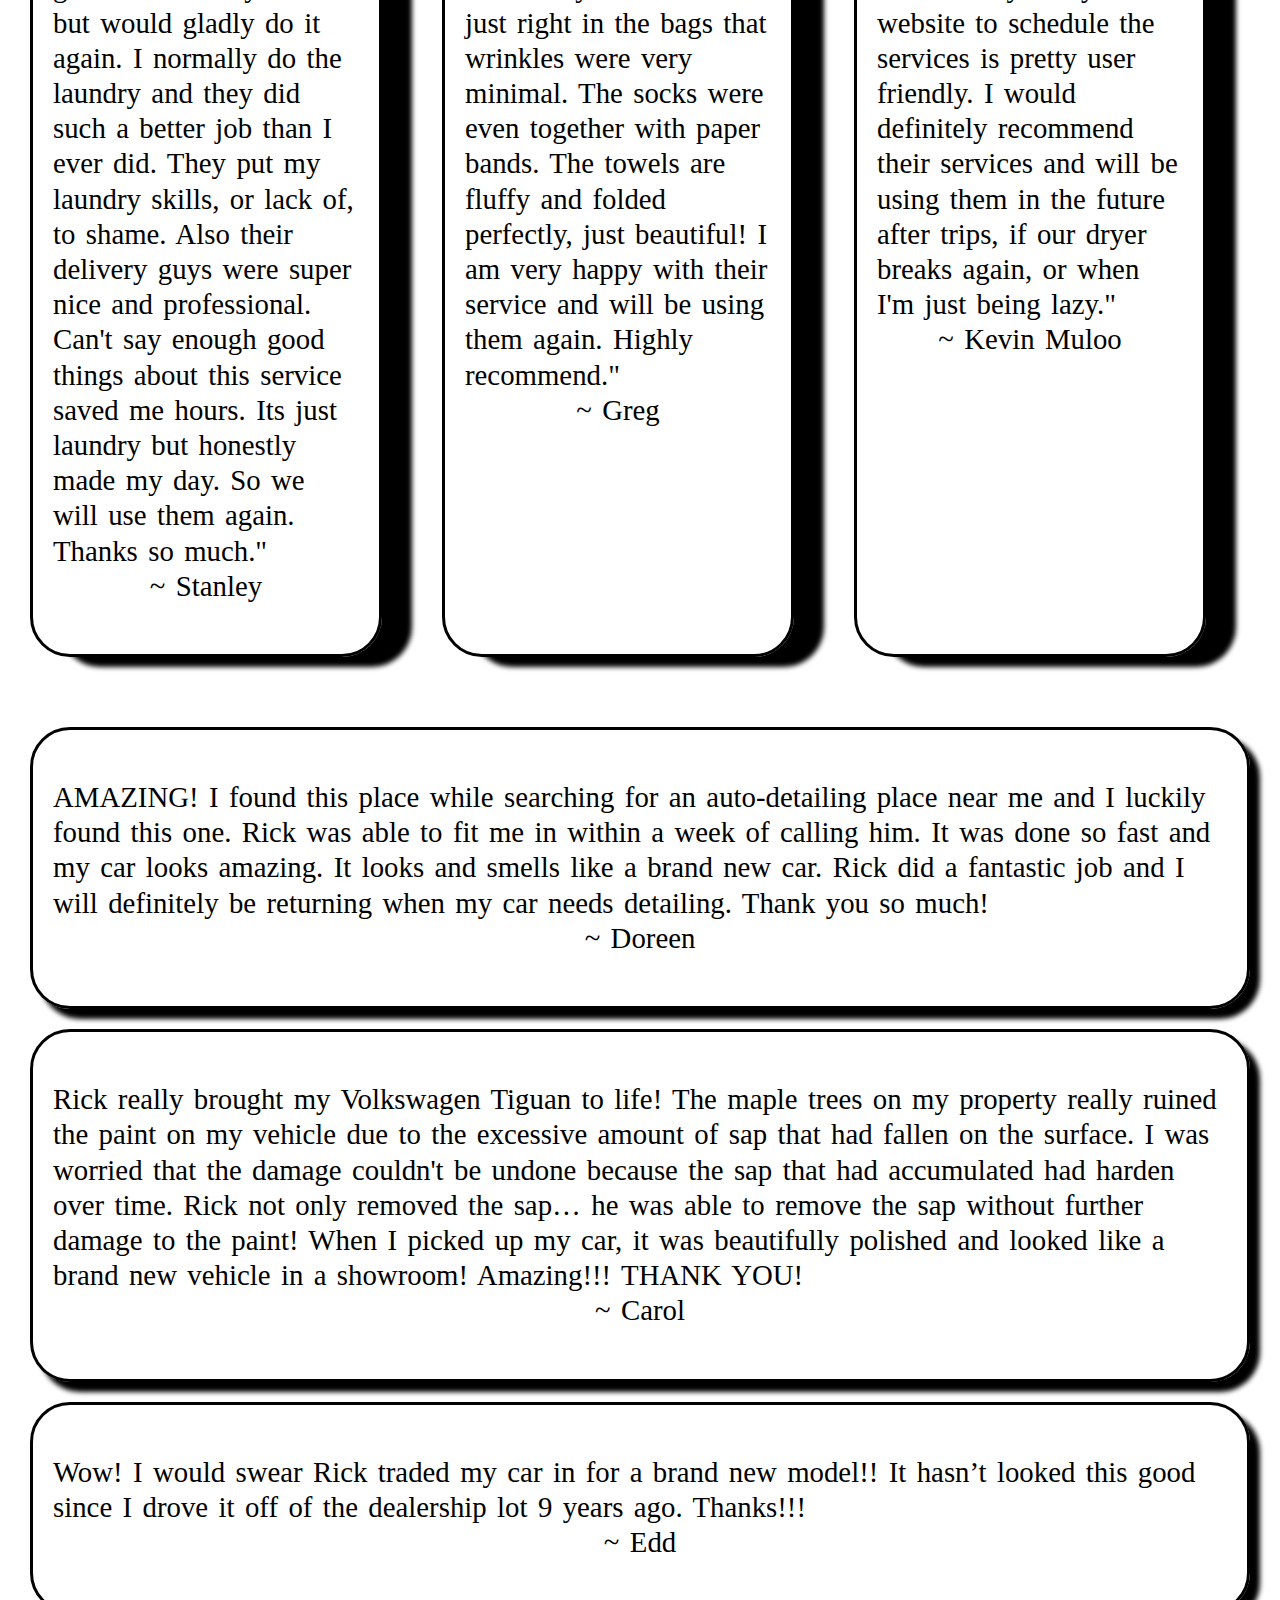
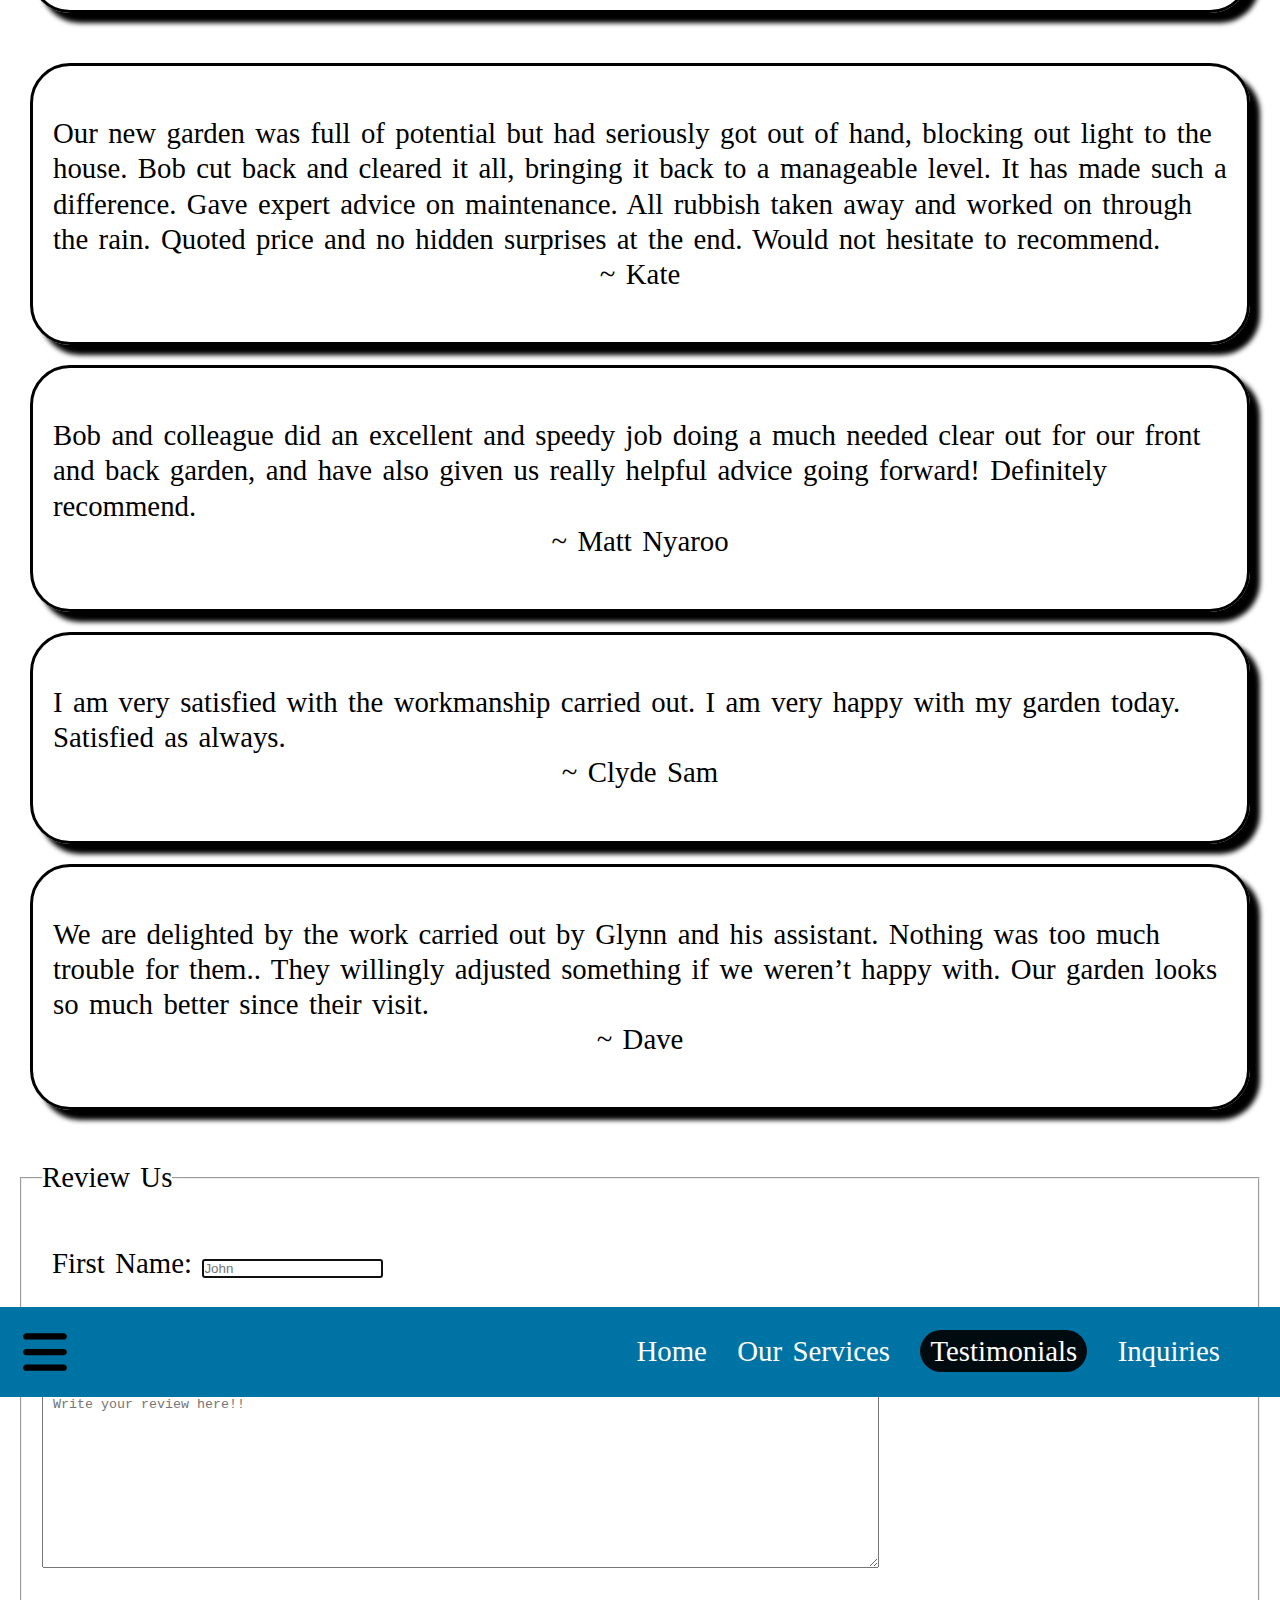
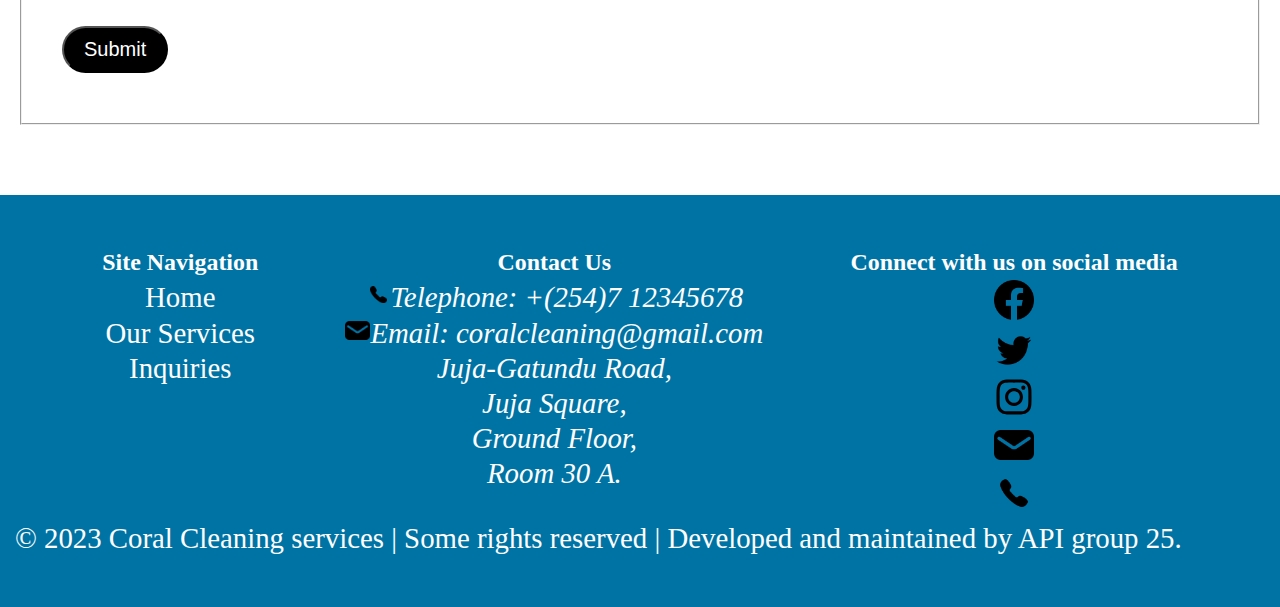
<file: Navigation links/testimonials.html>
<!DOCTYPE html>
<html lang="en">
<head>
    <title>Testimonials</title>
    <meta charset="UTF-8">
    <meta http-equiv="X-UA-Compatible" content="IE=edge">
    <meta name="viewport" content="width=device-width, initial-scale=1.0">
    <link rel="icon" href="../Icons and Images/14b2ece868d2494badfe2275836f03c9.png">
    <link rel="stylesheet" href="../Styles/main.css">
    <link rel="stylesheet" href="../Styles/testimonials.css">
</head>
<body>
    <header>
        <nav class="nav-bar">
            <div class="menu-icon">
                <img src="../Icons and Images/bars-solid.svg" alt="menu-icon">
            </div>
            <div class="nav-links">
                <ul>
                    <li><a href="../index.html">Home</a></li>
                    <li><a href="./services.html">Our Services</a></li>
                    <li><a href="./testimonials.html" class="active">Testimonials</a></li>
                    <li><a href="./inquiries.html">Inquiries</a></li>
                </ul>
            </div>
        </nav>
   </header>
   <section class="laundryReviews">
    <div class="victorIsio">
        <p>
            "Extremely professional. Go out of there way to make things look great! They are very reasonable price wise. I would ask for Patrick if you want things to move quickly and smoothly! However all employees are just as kind and helpful. Nothing 
            like coral cleaning services! Great job guys look forward to using this service again I give it a 10 out of 10."
        </p>
        <p>~ Victor Isio</p>
    </div>
    <div class="cynthiaMugendi">
        <p>
            "Coral Cleaning Services is the place to be for all your laundry needs. Betty is very helpful and answers all your questions you have about the facility. I have been coming here for years and always has a welcoming smile. I will continue to come here 
            for years to come. 10 stars all the way. Keep up the Good Work Betty!"
        </p>
        <p>~ Cynthia Mugendi</p>
    </div>
    <div class="john">
        <p>
            "I've used their laundry pick up service twice now as I just can't keep up with all of my family's laundry at times. They are always arrive as stated and return my clothing the next morning. The clothes are returned clean with no wrinkles and
            separated between the kids and adults. Highly recommend!" 
        </p>
        <p>~ John</p>
    </div>
    <div class="laura">
        <p>
            "This place was amazing! Quality service and very clean. I took my duvet cover and pillow cases for the drop off service and it was quick and easy to do. Will come here again for my laundry needs."
        </p>
        <p>~ Laura</p>
    </div>
    <div class="brian">
        <p>
            "Have tried this company both times and service has been great! Laundry arrives in good time and folded nicely. I have no complaints and would recommend to others."
        </p>
        <p>~ Brian</p>
    </div>
    <div class="kenAbade">
        <p>
            "I love how they package up the laundry so that everything stays clean. I like that they use ozone to kill germs and keep our clothes and linens looking fresh."
        </p>
        <p>~ Ken Abade</p>
    </div>
    <div class="evelineWanga">
        <p>
            "They lost my trousers and ignored all of my emails asking them about this. If they had responded I would not have given them this review as I understand things get lost but I think the true value of a company is how they react when things 
            go wrong. They charge a lot more than local companies but I was willing to pay that as the reviews were so positive. They hold themselves out as being a cut above but ignoring a customer is clearly not acceptable. Very very disappointed."
        </p>
        <p>~ Eveline Wanga</p>
    </div>
    <div class="nicole">
        <p>
            "My laundry was picked up very fast and i got it back the same day, everything was just as i expected, competitive prices and convenient payment solutions. Moreover i once had a question and the customer service replied quickly and was very 
            friendly. I use this service now everytime i am in SH and i can just recommend it to everyone out there."
        </p>
        <p>~ Nicole</p>
    </div>
    <div class="sharon">
        <p>
            "Some of my clothes were probably exchanged with someone else's but on following up with the service support, they kept ignoring my emails and phone calls. One of their customer relations staff replied rudely."
        </p>
        <p>~ Sharon</p>
    </div>
    <div class="stanley">
        <p>
            "I just did their pick up service. Best money I spent all year. They came to my door picked up the laundry on time and texted me 5 minutes before they came and delivered back the very next day texting me again 5 minutes before them came and 
            again on time. Everything was folded perfectly and professionally. I did not know what to expect and honestly was blown away. I did this because I am in my busiest time of the year for my business and the community laundry in our complex broke.
            So I did not have the time to go to the laundry mat but would gladly do it again. I normally do the laundry and they did such a better job than I ever did. They put my laundry skills, or lack of, to shame. Also their delivery guys were super 
            nice and professional. Can't say enough good things about this service saved me hours. Its just laundry but honestly made my day. So we will use them again. Thanks so much."
        </p>
        <p>~ Stanley</p>
    </div>
    <div class="greg">
        <p>
            "I had let my laundry pile up and decided to send it out. I decided on coral laundry as their web sight was user friendly, prices reasonable, they do pick up and delivery and offered a discount for first time customers. My laundry was picked up 
            and delivered on time and nicely packaged. I had a billing issue and it was resolved promptly. Since I didn't have the opportunity to put away my clean laundry for a couple of days I assumed a lot of it would be wrinkled. I don't know their 
            secret, but everything was folded so beautifully and stacked just right in the bags that wrinkles were very minimal. The socks were even together with paper bands. The towels are fluffy and folded perfectly, just beautiful! I am very happy 
            with their service and will be using them again. Highly recommend."
        </p>
        <p>~ Greg</p>
    </div>
    <div class="kevinMuloo">
        <p>
            "We used Coral Cleaning this past weekend as our dryer has been broken for over a week and cannot be repaired until next week. I wasn't really sure what to expect as the pricing seemed reasonable and the timing perfect. Let me tell you... 
            our laundry was picked up on time as scheduled. I received text notifications throughout the entire process. Our clothes were delivered and left on the porch as promised on time. The folding was impressive and our laundry smelt fantastic. I even 
            had a billing issue and Betty fixed it immediately. They website to schedule the services is pretty user friendly. I would definitely recommend their services and will be using them in the future after trips, if our dryer breaks again, or 
            when I'm just being lazy."
        </p>
        <p>~ Kevin Muloo</p>
    </div>
   </section>
   <section class="carDetailingReviews">
    <div class="doreen">
        <p>
            AMAZING! I found this place while searching for an auto-detailing place near me and I luckily found this one. Rick was able to fit me in within a week of calling him. It was done so fast and my car looks amazing. 
            It looks and smells like a brand new car. Rick did a fantastic job and I will definitely be returning when my car needs detailing. Thank you so much!
        </p>
        <p>~ Doreen</p>
    </div>
    <div class="carol">
        <p>
            Rick really brought my Volkswagen Tiguan to life! The maple trees on my property really ruined the paint on my vehicle due to the excessive amount of sap that had fallen on the surface. I was worried that the damage 
            couldn't be undone because the sap that had accumulated had harden over time. Rick not only removed the sap… he was able to remove the sap without further damage to the paint! When I picked up my car, it was beautifully 
            polished and looked like a brand new vehicle in a showroom! Amazing!!! THANK YOU!
        </p>
        <p>~ Carol</p>
    </div>
    <div class="edd">
        <p>
            Wow! I would swear Rick traded my car in for a brand new model!! It hasn’t looked this good since I drove it off of the dealership lot 9 years ago. Thanks!!!
        </p>
        <p>~ Edd</p>
    </div>
   </section>
   <section class="gardeningReviews">
    <div class="kate">
        <p>
            Our new garden was full of potential but had seriously got out of hand, blocking out light to the house. Bob cut back and cleared it all, bringing it back to a manageable level. It has made such a difference. Gave expert advice on maintenance. 
            All rubbish taken away and worked on through the rain. Quoted price and no hidden surprises at the end. Would not hesitate to recommend.
        </p>
        <p>~ Kate</p>
    </div>
    <div class="mattNyaroo">
        <p>
            Bob and colleague did an excellent and speedy job doing a much needed clear out for our front and back garden, and have also given us really helpful advice going forward! Definitely recommend.
        </p>
        <p>~ Matt Nyaroo</p>
    </div>
    <div class="clydeSam">
        <p>
            I am very satisfied with the workmanship carried out.  I am very happy with my garden today.  Satisfied as always.
        </p>
        <p>~ Clyde Sam</p>
    </div>
    <div class="dave">
        <p>
            We are delighted by the work carried out by Glynn and his assistant.  Nothing was too much trouble for them.. They willingly adjusted something if we weren’t happy with.  Our garden looks so much better since their visit.
        </p>
        <p>~ Dave</p>
    </div>
   </section>
   <section class="clientReview">
    <form action="">
        <fieldset>
            <legend>Review Us</legend>
            <p>
                <label for="firstName" class="inquiry">First Name:</label>
                <input type="text" id="firstName" placeholder="John" required autofocus>
            </p>
            <p>
                <label for="secondName" class="inquiry">Second Name:</label>
                <input type="text" id="secondName" placeholder="Doe">
            </p>
            <textarea name="" id="" cols="100" rows="10" placeholder="Write your review here!!"></textarea>
            <br>
            <button class="button" id="submit-btn" type="submit" onclick="alert('Thank you for your feedback!! We will look into it and improve where necessary!!')">Submit</button>
        </fieldset>
    </form>
   </section>
   <footer class="footer">
        <div class="footer">
            <div class="sitemap">
                <h5>Site Navigation</h5>
                <ul>
                    <li><a href="../index.html">Home</a></li>
                    <li><a href="./services.html">Our Services</a></li>
                    <li><a href="./inquiries.html">Inquiries</a></li>
                </ul> 
            </div>
            <div class="contactUs">
                <h5>Contact Us</h5>
                <address class="footer">
                    <img src="../Icons and Images/211830_telephone_icon.png" class="telephone">Telephone: +(254)7 12345678 <br>
                    <img src="../Icons and Images/1564504_email_letter_mail_message_icon.png" class="email">Email: coralcleaning@gmail.com <br>
                    Juja-Gatundu Road, <br>
                    Juja Square, <br>
                    Ground Floor, <br>
                    Room 30 A.
                </address>
            </div>
            <div class="footer-socials">
                <h5>Connect with us on social media</h5>
                <a href="https://web.facebook.com/coralcleaningservices" target="_blank"><img src="../Icons and Images/5279111_network_fb_social media_facebook_facebook logo_icon.png" title="Connect with us on Facebook" class="social-icon"></a>
                <a href="twiiter.com/coralcleaningservices" target="_blank"><img src="../Icons and Images/104501_twitter_bird_icon.png" title="Connect with us on Twitter" class="social-icon"></a>
                <a href="https://www.instagram.com/coralcleaningservices/" target="_blank"><img src="../Icons and Images/instagram.svg" title="Connect with us on Instagram" class="social-icon"></a>
                <a href="mailto:benjaminokeyobilly@gmail.com" target="_blank"><img src="../Icons and Images/1564504_email_letter_mail_message_icon.png" title="Email us" class="social-icon"></a> 
                <a href="tel:+254712345678"><img src="../Icons and Images/211830_telephone_icon.png" title="Call us" class="social-icon"></a>
            </div>
        </div>
        <p class="footer">
            &copy 2023 Coral Cleaning services | Some rights reserved | Developed and maintained by API group 25. 
        </p>
    </footer>
</body>
</html>
</file>
<file: Styles/main.css>
* {
    margin: 0;
    padding: 0;
    box-sizing: border-box;
} 
body {
    font-size: 1.8rem;
    font-family:Cambria, Cochin, Georgia, Times, 'Times New Roman', serif;
    background-color: #fff; 
    word-spacing: 0.2rem;
    line-height: 2.2rem;
}
header {
    position: sticky;
    top: 0;
    background-color: #0073A5;
}
nav.nav-bar {
    margin: 20px 0;
    display: flex;
    align-items: center;
    justify-content:space-between;
    width: 100%;
    padding: 20px 20px ;
}
div[class*="icon"], div>img {
    width: 50px;
    height: 50px;
}
div.nav-links {
    display: flex;
    margin-right: 40px;
}
div.nav-links ul li {
   list-style-type: none; 
   display: inline-block;
   margin-left: auto;
}
div.nav-links ul li a {
    margin-left: 20px;
    text-decoration: none;  
    color: #fff;
}
div.nav-links ul li a:hover {
    background-color: blue;
    border-radius: 50px;
    padding: 0px 10px;
    color: #fff;
}
.active {
    background-color: rgba(0, 0, 0, 0.9);
    color: #fefefe;
    border-radius: 50px;
    padding: 5px 10px;
}
footer {
    background-color: #0073A5;
    color: #fefefe;
    margin-top: 70px;
    padding: 50px 15px;
    word-spacing: normal;
}
div.footer {
    display: flex;
    justify-content: space-evenly;
}
div.sitemap, div.contactUs, div.footer-socials {
    text-align: center;
}
div.footer-socials {
    display: flex;
    flex-direction: column;
}
.sitemap ul li {
    list-style-type: none;
}
.sitemap ul li a {
    text-decoration: none;
    color: #fefefe;
}
.social-icon {
    width:40px;
    height: 40px;   
}
.footer img.telephone, img.email{
    width: 25px;
    height: 25px;
}
.footer >div {
    margin: 0 30px;
    
}
/* background colors
6b7fd7
4f66cf
violet blue 3048b0
marian blue 2c41a0
azul 016fb9
maya blue 5DBEFE

*/
</file>
<file: Styles/index.css>
* {
    margin: 0;
    padding: 0;
    box-sizing: border-box;
}
main {
    min-height: 100vh;
}
h1.about-coral-cleaning-services {
    margin: 20px 30px;
    padding: 5px 0;
}
p.about-coral-cleaning-services {
    margin: 60px 20px 10px 20px;
}
div.laundry-freedom, div.turnaround-time, div.customer-support {
    display: flex;
    align-items: center;
    padding: 50px 30px;
}
div.laundry-freedom-description {
    margin: 100px 5px 0 80px;
}
div.collection-today, div.laundry-back {
    display: flex;
    align-items: center;
}
.margin-left-15 {
    margin: 0 0 0 15px;
}
div.laundry-freedom img {
    width: 600px;
    height: 400px;
}
div.image-turnaround {
    margin: 50px 0 100px auto;
}
div.turnaround-time img.turnaround-img {
    width: 600px;
    height: 400px;
}
div.support-img {
    margin: 50px 150px 10px 10px;
}
div img.support-img {
    width: 400px;
    height: 300px;
}
</file>
<file: Styles/inquiries.css>
form {
    margin: 50px 20px;
}
form fieldset {
    padding: 30px 20px ;
}
form fieldset p , textarea {
    padding: 20px 10px;
}
button {
    background-color: #000;
    color: #fff;
    border-radius: 50px;
    margin: 50px 0 20px 20px;
    padding: 10px 20px;
    font-size: 20px;
    cursor: pointer;
}
</file>
<file: Styles/services.css>
* {
    margin: 0;
    padding: 0;
    box-sizing: border-box;
}
section{
    margin: 50px 20px;
}
section div {
    padding: 20px 20px;
}
h2 {
    margin: 5px 30px 20px 0;
}
h3 {
    margin: 20px 0 20px 0;
}
img {
    width: 300px;
    height: 200px;
}
img.floatLeft {
    float: left;
    margin-right: 10px;
}
img.floatRight {
    float: right;
    margin-left: 10px;
}
</file>
<file: Styles/testimonials.css>
section {
    margin: 50px 20px;
}
section div {
    margin: 20px 10px;
    padding: 50px 20px;
    border: 3px solid black;
    border-radius: 40px;
    box-shadow: 30px 10px 5px black;
}
section.laundryReviews {
    display: grid;
    grid-template-columns: repeat(3, 30%);
    grid-template-rows: repeat(5, auto);
    grid-column-gap: 40px;
}
section.carDetailingReviews div, section.gardeningReviews div {
    box-shadow: 10px 10px 5px black;
}
div>p:nth-child(2) {
    text-align: center;
}
section fieldset {
    padding: 30px 20px ;
}
section fieldset p , textarea {
    padding: 20px 10px;
}
button {
    background-color: #000;
    color: #fff;
    border-radius: 50px;
    margin: 50px 0 20px 20px;
    padding: 10px 20px;
    font-size: 20px;
    cursor: pointer;
}
</file>
